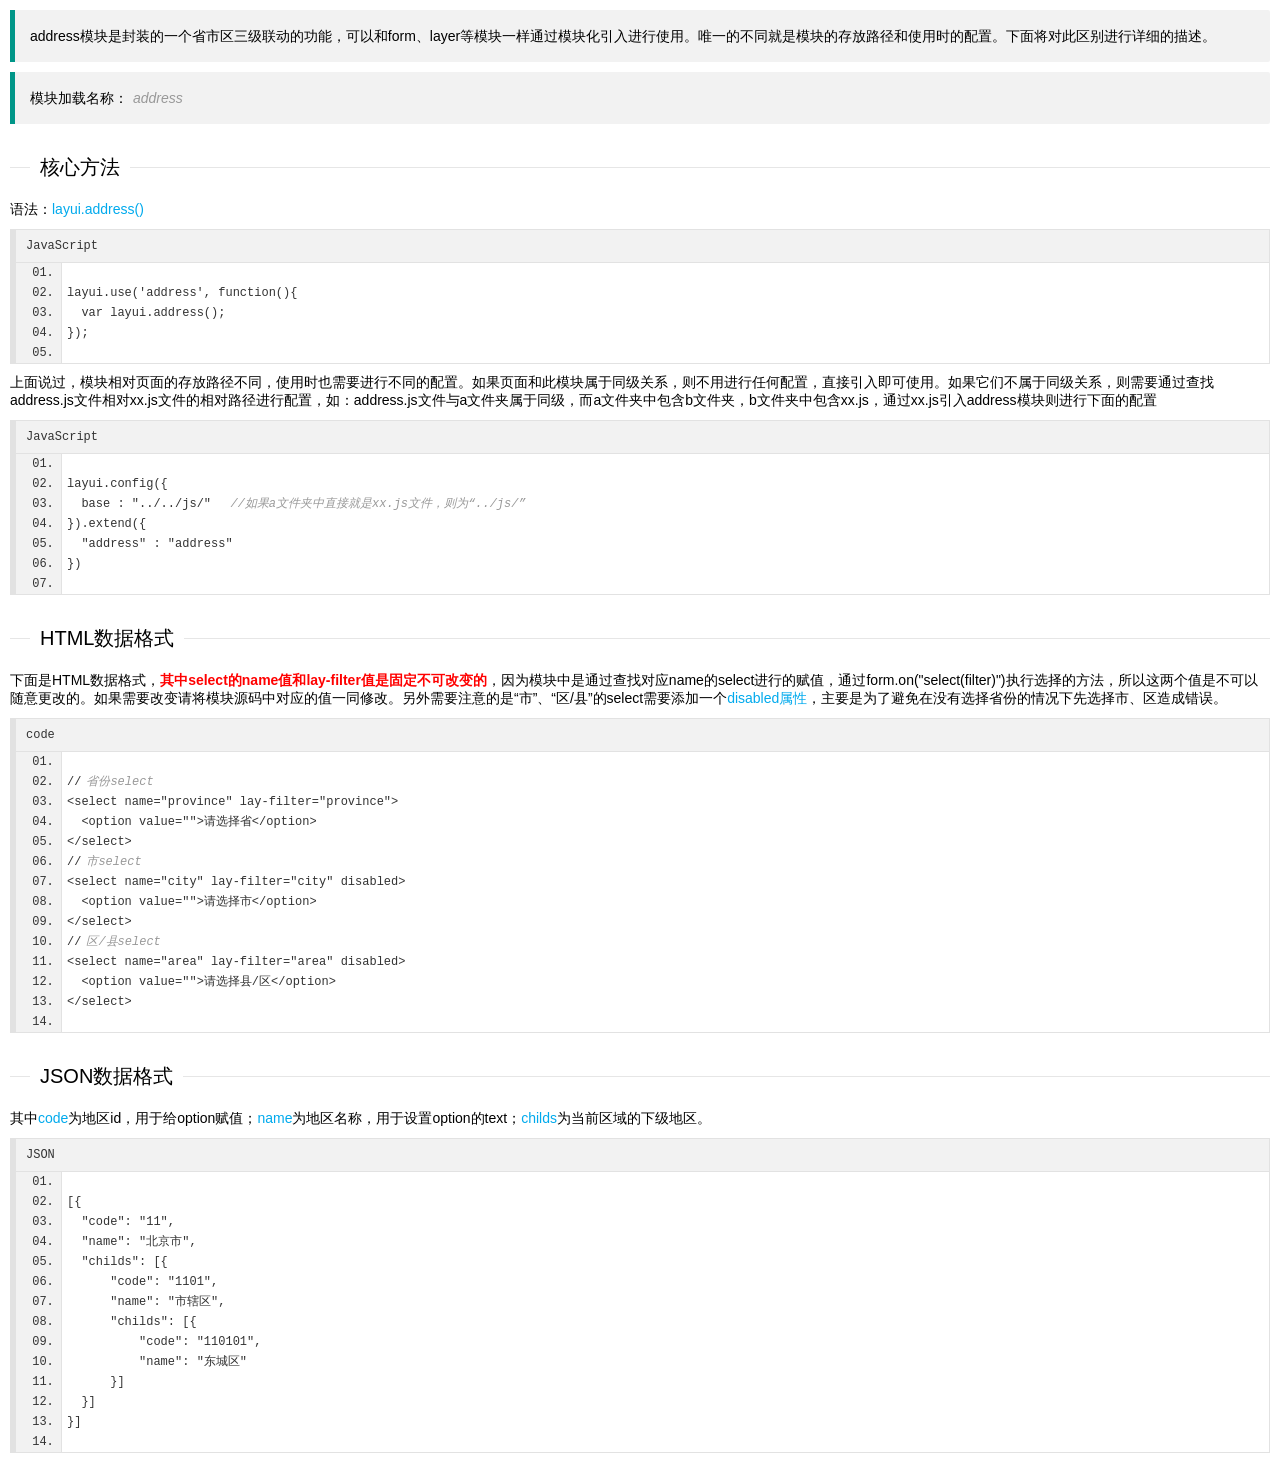
<file: src/main/resources/static/resources/page/doc/addressDoc.html>
<!DOCTYPE html>
<html>
<head>
	<meta charset="utf-8">
	<title>三级联动使用文档--layui后台管理模板 2.0</title>
	<meta name="renderer" content="webkit">
	<meta http-equiv="X-UA-Compatible" content="IE=edge,chrome=1">
	<meta name="viewport" content="width=device-width, initial-scale=1, maximum-scale=1">
	<meta name="apple-mobile-web-app-status-bar-style" content="black">
	<meta name="apple-mobile-web-app-capable" content="yes">
	<meta name="format-detection" content="telephone=no">
	<link rel="stylesheet" href="../../layui/css/layui.css" media="all" />
	<link rel="stylesheet" href="../../css/public.css" media="all" />
</head>
<body class="childrenBody">
	<blockquote class="layui-elem-quote">
		address模块是封装的一个省市区三级联动的功能，可以和form、layer等模块一样通过模块化引入进行使用。唯一的不同就是模块的存放路径和使用时的配置。下面将对此区别进行详细的描述。
	</blockquote>
	<blockquote class="layui-elem-quote">
		模块加载名称：<em class="layui-word-aux">address</em>
	</blockquote>
	<fieldset class="layui-elem-field layui-field-title magt30">
		<legend>核心方法</legend>
	</fieldset>
	<p>语法：<span class="layui-blue">layui.address()</span></p>
	<pre class="layui-code" lay-title="JavaScript">
		layui.use('address', function(){
		  var layui.address();
		});
	</pre>
	<p>上面说过，模块相对页面的存放路径不同，使用时也需要进行不同的配置。如果页面和此模块属于同级关系，则不用进行任何配置，直接引入即可使用。如果它们不属于同级关系，则需要通过查找address.js文件相对xx.js文件的相对路径进行配置，如：address.js文件与a文件夹属于同级，而a文件夹中包含b文件夹，b文件夹中包含xx.js，通过xx.js引入address模块则进行下面的配置</p>
	<pre class="layui-code" lay-title="JavaScript">
		layui.config({
		  base : "../../js/"  <em class="layui-word-aux">//如果a文件夹中直接就是xx.js文件，则为“../js/”</em>
		}).extend({
		  "address" : "address"
		})
	</pre>
	<fieldset class="layui-elem-field layui-field-title magt30">
		<legend>HTML数据格式</legend>
	</fieldset>
	<p>下面是HTML数据格式，<span class="layui-red">其中select的name值和lay-filter值是固定不可改变的</span>，因为模块中是通过查找对应name的select进行的赋值，通过form.on("select(filter)")执行选择的方法，所以这两个值是不可以随意更改的。如果需要改变请将模块源码中对应的值一同修改。另外需要注意的是“市”、“区/县”的select需要添加一个<span class="layui-blue">disabled属性</span>，主要是为了避免在没有选择省份的情况下先选择市、区造成错误。</p>
	<pre class="layui-code" lay-title="">
		//<em class="layui-word-aux">省份select</em>
		&lt;select name="province" lay-filter="province"&gt;
		  &lt;option value=""&gt;请选择省&lt;/option&gt;
		&lt;/select&gt;
		//<em class="layui-word-aux">市select</em>
		&lt;select name="city" lay-filter="city" disabled&gt;
		  &lt;option value=""&gt;请选择市&lt;/option&gt;
		&lt;/select&gt;
		//<em class="layui-word-aux">区/县select</em>
		&lt;select name="area" lay-filter="area" disabled&gt;
		  &lt;option value=""&gt;请选择县/区&lt;/option&gt;
		&lt;/select&gt;
	</pre>
	<fieldset class="layui-elem-field layui-field-title magt30">
		<legend>JSON数据格式</legend>
	</fieldset>
	<p>其中<span class="layui-blue">code</span>为地区id，用于给option赋值；<span class="layui-blue">name</span>为地区名称，用于设置option的text；<span class="layui-blue">childs</span>为当前区域的下级地区。</p>
	<pre class="layui-code" lay-title="JSON">
		[{
		  "code": "11",
		  "name": "北京市",
		  "childs": [{
		      "code": "1101",
		      "name": "市辖区",
		      "childs": [{
		          "code": "110101",
		          "name": "东城区"
		      }]
		  }]
		}]
	</pre>
	<script type="text/javascript" src="../../layui/layui.js"></script>
	<script type="text/javascript">
        layui.use(['code'],function(){
            layui.code({
                about:false
            });
        })
	</script>
</body>
</html>
</file>
<file: src/main/resources/static/resources/layui/css/layui.css>
/* 自添加样式*/
@import "https://at.alicdn.com/t/font_400842_q6tk84n9ywvu0udi.css";
.layui-icon{ font-size:16px !important;}
.mag0{ margin:0 !important; }
::selection { background: #ff5722; color: #fff; }
.layui-red{ color:#f00 !important; font-weight:bold;}
.layui-blue{ color:#01AAED !important;}

/** layui-v2.5.6 MIT License By https://www.layui.com */
 .layui-inline,img{display:inline-block;vertical-align:middle}h1,h2,h3,h4,h5,h6{font-weight:400}.layui-edge,.layui-header,.layui-inline,.layui-main{position:relative}.layui-body,.layui-edge,.layui-elip{overflow:hidden}.layui-btn,.layui-edge,.layui-inline,img{vertical-align:middle}.layui-btn,.layui-disabled,.layui-icon,.layui-unselect{-moz-user-select:none;-webkit-user-select:none;-ms-user-select:none}.layui-elip,.layui-form-checkbox span,.layui-form-pane .layui-form-label{text-overflow:ellipsis;white-space:nowrap}.layui-breadcrumb,.layui-tree-btnGroup{visibility:hidden}blockquote,body,button,dd,div,dl,dt,form,h1,h2,h3,h4,h5,h6,input,li,ol,p,pre,td,textarea,th,ul{margin:0;padding:0;-webkit-tap-highlight-color:rgba(0,0,0,0)}a:active,a:hover{outline:0}img{border:none}li{list-style:none}table{border-collapse:collapse;border-spacing:0}h4,h5,h6{font-size:100%}button,input,optgroup,option,select,textarea{font-family:inherit;font-size:inherit;font-style:inherit;font-weight:inherit;outline:0}pre{white-space:pre-wrap;white-space:-moz-pre-wrap;white-space:-pre-wrap;white-space:-o-pre-wrap;word-wrap:break-word}body{line-height:24px;font:14px Helvetica Neue,Helvetica,PingFang SC,Tahoma,Arial,sans-serif}hr{height:1px;margin:10px 0;border:0;clear:both}a{color:#333;text-decoration:none}a:hover{color:#777}a cite{font-style:normal;*cursor:pointer}.layui-border-box,.layui-border-box *{box-sizing:border-box}.layui-box,.layui-box *{box-sizing:content-box}.layui-clear{clear:both;*zoom:1}.layui-clear:after{content:'\20';clear:both;*zoom:1;display:block;height:0}.layui-inline{*display:inline;*zoom:1}.layui-edge{display:inline-block;width:0;height:0;border-width:6px;border-style:dashed;border-color:transparent}.layui-edge-top{top:-4px;border-bottom-color:#999;border-bottom-style:solid}.layui-edge-right{border-left-color:#999;border-left-style:solid}.layui-edge-bottom{top:2px;border-top-color:#999;border-top-style:solid}.layui-edge-left{border-right-color:#999;border-right-style:solid}.layui-disabled,.layui-disabled:hover{color:#d2d2d2!important;cursor:not-allowed!important}.layui-circle{border-radius:100%}.layui-show{display:block!important}.layui-hide{display:none!important}@font-face{font-family:layui-icon;src:url(../font/iconfont.eot?v=256);src:url(../font/iconfont.eot?v=256#iefix) format('embedded-opentype'),url(../font/iconfont.woff2?v=256) format('woff2'),url(../font/iconfont.woff?v=256) format('woff'),url(../font/iconfont.ttf?v=256) format('truetype'),url(../font/iconfont.svg?v=256#layui-icon) format('svg')}.layui-icon{font-family:layui-icon!important;font-size:16px;font-style:normal;-webkit-font-smoothing:antialiased;-moz-osx-font-smoothing:grayscale}.layui-icon-reply-fill:before{content:"\e611"}.layui-icon-set-fill:before{content:"\e614"}.layui-icon-menu-fill:before{content:"\e60f"}.layui-icon-search:before{content:"\e615"}.layui-icon-share:before{content:"\e641"}.layui-icon-set-sm:before{content:"\e620"}.layui-icon-engine:before{content:"\e628"}.layui-icon-close:before{content:"\1006"}.layui-icon-close-fill:before{content:"\1007"}.layui-icon-chart-screen:before{content:"\e629"}.layui-icon-star:before{content:"\e600"}.layui-icon-circle-dot:before{content:"\e617"}.layui-icon-chat:before{content:"\e606"}.layui-icon-release:before{content:"\e609"}.layui-icon-list:before{content:"\e60a"}.layui-icon-chart:before{content:"\e62c"}.layui-icon-ok-circle:before{content:"\1005"}.layui-icon-layim-theme:before{content:"\e61b"}.layui-icon-table:before{content:"\e62d"}.layui-icon-right:before{content:"\e602"}.layui-icon-left:before{content:"\e603"}.layui-icon-cart-simple:before{content:"\e698"}.layui-icon-face-cry:before{content:"\e69c"}.layui-icon-face-smile:before{content:"\e6af"}.layui-icon-survey:before{content:"\e6b2"}.layui-icon-tree:before{content:"\e62e"}.layui-icon-ie:before{content:"\e7bb"}.layui-icon-upload-circle:before{content:"\e62f"}.layui-icon-add-circle:before{content:"\e61f"}.layui-icon-download-circle:before{content:"\e601"}.layui-icon-templeate-1:before{content:"\e630"}.layui-icon-util:before{content:"\e631"}.layui-icon-face-surprised:before{content:"\e664"}.layui-icon-edit:before{content:"\e642"}.layui-icon-speaker:before{content:"\e645"}.layui-icon-down:before{content:"\e61a"}.layui-icon-file:before{content:"\e621"}.layui-icon-layouts:before{content:"\e632"}.layui-icon-rate-half:before{content:"\e6c9"}.layui-icon-add-circle-fine:before{content:"\e608"}.layui-icon-prev-circle:before{content:"\e633"}.layui-icon-read:before{content:"\e705"}.layui-icon-404:before{content:"\e61c"}.layui-icon-carousel:before{content:"\e634"}.layui-icon-help:before{content:"\e607"}.layui-icon-code-circle:before{content:"\e635"}.layui-icon-windows:before{content:"\e67f"}.layui-icon-water:before{content:"\e636"}.layui-icon-username:before{content:"\e66f"}.layui-icon-find-fill:before{content:"\e670"}.layui-icon-about:before{content:"\e60b"}.layui-icon-location:before{content:"\e715"}.layui-icon-up:before{content:"\e619"}.layui-icon-pause:before{content:"\e651"}.layui-icon-date:before{content:"\e637"}.layui-icon-layim-uploadfile:before{content:"\e61d"}.layui-icon-delete:before{content:"\e640"}.layui-icon-play:before{content:"\e652"}.layui-icon-top:before{content:"\e604"}.layui-icon-firefox:before{content:"\e686"}.layui-icon-friends:before{content:"\e612"}.layui-icon-refresh-3:before{content:"\e9aa"}.layui-icon-ok:before{content:"\e605"}.layui-icon-layer:before{content:"\e638"}.layui-icon-face-smile-fine:before{content:"\e60c"}.layui-icon-dollar:before{content:"\e659"}.layui-icon-group:before{content:"\e613"}.layui-icon-layim-download:before{content:"\e61e"}.layui-icon-picture-fine:before{content:"\e60d"}.layui-icon-link:before{content:"\e64c"}.layui-icon-diamond:before{content:"\e735"}.layui-icon-log:before{content:"\e60e"}.layui-icon-key:before{content:"\e683"}.layui-icon-rate-solid:before{content:"\e67a"}.layui-icon-fonts-del:before{content:"\e64f"}.layui-icon-unlink:before{content:"\e64d"}.layui-icon-fonts-clear:before{content:"\e639"}.layui-icon-triangle-r:before{content:"\e623"}.layui-icon-circle:before{content:"\e63f"}.layui-icon-radio:before{content:"\e643"}.layui-icon-align-center:before{content:"\e647"}.layui-icon-align-right:before{content:"\e648"}.layui-icon-align-left:before{content:"\e649"}.layui-icon-loading-1:before{content:"\e63e"}.layui-icon-return:before{content:"\e65c"}.layui-icon-fonts-strong:before{content:"\e62b"}.layui-icon-upload:before{content:"\e67c"}.layui-icon-dialogue:before{content:"\e63a"}.layui-icon-video:before{content:"\e6ed"}.layui-icon-headset:before{content:"\e6fc"}.layui-icon-cellphone-fine:before{content:"\e63b"}.layui-icon-add-1:before{content:"\e654"}.layui-icon-face-smile-b:before{content:"\e650"}.layui-icon-fonts-html:before{content:"\e64b"}.layui-icon-screen-full:before{content:"\e622"}.layui-icon-form:before{content:"\e63c"}.layui-icon-cart:before{content:"\e657"}.layui-icon-camera-fill:before{content:"\e65d"}.layui-icon-tabs:before{content:"\e62a"}.layui-icon-heart-fill:before{content:"\e68f"}.layui-icon-fonts-code:before{content:"\e64e"}.layui-icon-ios:before{content:"\e680"}.layui-icon-at:before{content:"\e687"}.layui-icon-fire:before{content:"\e756"}.layui-icon-set:before{content:"\e716"}.layui-icon-fonts-u:before{content:"\e646"}.layui-icon-triangle-d:before{content:"\e625"}.layui-icon-tips:before{content:"\e702"}.layui-icon-picture:before{content:"\e64a"}.layui-icon-more-vertical:before{content:"\e671"}.layui-icon-bluetooth:before{content:"\e689"}.layui-icon-flag:before{content:"\e66c"}.layui-icon-loading:before{content:"\e63d"}.layui-icon-fonts-i:before{content:"\e644"}.layui-icon-refresh-1:before{content:"\e666"}.layui-icon-rmb:before{content:"\e65e"}.layui-icon-addition:before{content:"\e624"}.layui-icon-home:before{content:"\e68e"}.layui-icon-time:before{content:"\e68d"}.layui-icon-user:before{content:"\e770"}.layui-icon-notice:before{content:"\e667"}.layui-icon-chrome:before{content:"\e68a"}.layui-icon-edge:before{content:"\e68b"}.layui-icon-login-weibo:before{content:"\e675"}.layui-icon-voice:before{content:"\e688"}.layui-icon-upload-drag:before{content:"\e681"}.layui-icon-login-qq:before{content:"\e676"}.layui-icon-snowflake:before{content:"\e6b1"}.layui-icon-heart:before{content:"\e68c"}.layui-icon-logout:before{content:"\e682"}.layui-icon-file-b:before{content:"\e655"}.layui-icon-template:before{content:"\e663"}.layui-icon-transfer:before{content:"\e691"}.layui-icon-auz:before{content:"\e672"}.layui-icon-console:before{content:"\e665"}.layui-icon-app:before{content:"\e653"}.layui-icon-prev:before{content:"\e65a"}.layui-icon-website:before{content:"\e7ae"}.layui-icon-next:before{content:"\e65b"}.layui-icon-component:before{content:"\e857"}.layui-icon-android:before{content:"\e684"}.layui-icon-more:before{content:"\e65f"}.layui-icon-login-wechat:before{content:"\e677"}.layui-icon-shrink-right:before{content:"\e668"}.layui-icon-spread-left:before{content:"\e66b"}.layui-icon-camera:before{content:"\e660"}.layui-icon-note:before{content:"\e66e"}.layui-icon-refresh:before{content:"\e669"}.layui-icon-female:before{content:"\e661"}.layui-icon-male:before{content:"\e662"}.layui-icon-screen-restore:before{content:"\e758"}.layui-icon-password:before{content:"\e673"}.layui-icon-senior:before{content:"\e674"}.layui-icon-theme:before{content:"\e66a"}.layui-icon-tread:before{content:"\e6c5"}.layui-icon-praise:before{content:"\e6c6"}.layui-icon-star-fill:before{content:"\e658"}.layui-icon-rate:before{content:"\e67b"}.layui-icon-template-1:before{content:"\e656"}.layui-icon-vercode:before{content:"\e679"}.layui-icon-service:before{content:"\e626"}.layui-icon-cellphone:before{content:"\e678"}.layui-icon-print:before{content:"\e66d"}.layui-icon-cols:before{content:"\e610"}.layui-icon-wifi:before{content:"\e7e0"}.layui-icon-export:before{content:"\e67d"}.layui-icon-rss:before{content:"\e808"}.layui-icon-slider:before{content:"\e714"}.layui-icon-email:before{content:"\e618"}.layui-icon-subtraction:before{content:"\e67e"}.layui-icon-mike:before{content:"\e6dc"}.layui-icon-light:before{content:"\e748"}.layui-icon-gift:before{content:"\e627"}.layui-icon-mute:before{content:"\e685"}.layui-icon-reduce-circle:before{content:"\e616"}.layui-icon-music:before{content:"\e690"}.layui-main{width:1140px;margin:0 auto}.layui-header{z-index:1000;height:60px}.layui-header a:hover{transition:all .5s;-webkit-transition:all .5s}.layui-side{position:fixed;left:0;top:0;bottom:0;z-index:999;width:200px;overflow-x:hidden}.layui-side-scroll{position:relative;width:220px;height:100%;overflow-x:hidden}.layui-body{position:absolute;left:200px;right:0;top:0;bottom:0;z-index:998;width:auto;overflow-y:auto;box-sizing:border-box}.layui-layout-body{overflow:hidden}.layui-layout-admin .layui-header{background-color:#23262E}.layui-layout-admin .layui-side{top:60px;width:200px;overflow-x:hidden}.layui-layout-admin .layui-body{position:fixed;top:60px;bottom:44px}.layui-layout-admin .layui-main{width:auto;margin:0 15px}.layui-layout-admin .layui-footer{position:fixed;left:200px;right:0;bottom:0;height:44px;line-height:44px;padding:0 15px;background-color:#eee}.layui-layout-admin .layui-logo{position:absolute;left:0;top:0;width:200px;height:100%;line-height:60px;text-align:center;color:#009688;font-size:16px}.layui-layout-admin .layui-header .layui-nav{background:0 0}.layui-layout-left{position:absolute!important;left:200px;top:0}.layui-layout-right{position:absolute!important;right:0;top:0}.layui-container{position:relative;margin:0 auto;padding:0 15px;box-sizing:border-box}.layui-fluid{position:relative;margin:0 auto;padding:0 15px}.layui-row:after,.layui-row:before{content:'';display:block;clear:both}.layui-col-lg1,.layui-col-lg10,.layui-col-lg11,.layui-col-lg12,.layui-col-lg2,.layui-col-lg3,.layui-col-lg4,.layui-col-lg5,.layui-col-lg6,.layui-col-lg7,.layui-col-lg8,.layui-col-lg9,.layui-col-md1,.layui-col-md10,.layui-col-md11,.layui-col-md12,.layui-col-md2,.layui-col-md3,.layui-col-md4,.layui-col-md5,.layui-col-md6,.layui-col-md7,.layui-col-md8,.layui-col-md9,.layui-col-sm1,.layui-col-sm10,.layui-col-sm11,.layui-col-sm12,.layui-col-sm2,.layui-col-sm3,.layui-col-sm4,.layui-col-sm5,.layui-col-sm6,.layui-col-sm7,.layui-col-sm8,.layui-col-sm9,.layui-col-xs1,.layui-col-xs10,.layui-col-xs11,.layui-col-xs12,.layui-col-xs2,.layui-col-xs3,.layui-col-xs4,.layui-col-xs5,.layui-col-xs6,.layui-col-xs7,.layui-col-xs8,.layui-col-xs9{position:relative;display:block;box-sizing:border-box}.layui-col-xs1,.layui-col-xs10,.layui-col-xs11,.layui-col-xs12,.layui-col-xs2,.layui-col-xs3,.layui-col-xs4,.layui-col-xs5,.layui-col-xs6,.layui-col-xs7,.layui-col-xs8,.layui-col-xs9{float:left}.layui-col-xs1{width:8.33333333%}.layui-col-xs2{width:16.66666667%}.layui-col-xs3{width:25%}.layui-col-xs4{width:33.33333333%}.layui-col-xs5{width:41.66666667%}.layui-col-xs6{width:50%}.layui-col-xs7{width:58.33333333%}.layui-col-xs8{width:66.66666667%}.layui-col-xs9{width:75%}.layui-col-xs10{width:83.33333333%}.layui-col-xs11{width:91.66666667%}.layui-col-xs12{width:100%}.layui-col-xs-offset1{margin-left:8.33333333%}.layui-col-xs-offset2{margin-left:16.66666667%}.layui-col-xs-offset3{margin-left:25%}.layui-col-xs-offset4{margin-left:33.33333333%}.layui-col-xs-offset5{margin-left:41.66666667%}.layui-col-xs-offset6{margin-left:50%}.layui-col-xs-offset7{margin-left:58.33333333%}.layui-col-xs-offset8{margin-left:66.66666667%}.layui-col-xs-offset9{margin-left:75%}.layui-col-xs-offset10{margin-left:83.33333333%}.layui-col-xs-offset11{margin-left:91.66666667%}.layui-col-xs-offset12{margin-left:100%}@media screen and (max-width:768px){.layui-hide-xs{display:none!important}.layui-show-xs-block{display:block!important}.layui-show-xs-inline{display:inline!important}.layui-show-xs-inline-block{display:inline-block!important}}@media screen and (min-width:768px){.layui-container{width:750px}.layui-hide-sm{display:none!important}.layui-show-sm-block{display:block!important}.layui-show-sm-inline{display:inline!important}.layui-show-sm-inline-block{display:inline-block!important}.layui-col-sm1,.layui-col-sm10,.layui-col-sm11,.layui-col-sm12,.layui-col-sm2,.layui-col-sm3,.layui-col-sm4,.layui-col-sm5,.layui-col-sm6,.layui-col-sm7,.layui-col-sm8,.layui-col-sm9{float:left}.layui-col-sm1{width:8.33333333%}.layui-col-sm2{width:16.66666667%}.layui-col-sm3{width:25%}.layui-col-sm4{width:33.33333333%}.layui-col-sm5{width:41.66666667%}.layui-col-sm6{width:50%}.layui-col-sm7{width:58.33333333%}.layui-col-sm8{width:66.66666667%}.layui-col-sm9{width:75%}.layui-col-sm10{width:83.33333333%}.layui-col-sm11{width:91.66666667%}.layui-col-sm12{width:100%}.layui-col-sm-offset1{margin-left:8.33333333%}.layui-col-sm-offset2{margin-left:16.66666667%}.layui-col-sm-offset3{margin-left:25%}.layui-col-sm-offset4{margin-left:33.33333333%}.layui-col-sm-offset5{margin-left:41.66666667%}.layui-col-sm-offset6{margin-left:50%}.layui-col-sm-offset7{margin-left:58.33333333%}.layui-col-sm-offset8{margin-left:66.66666667%}.layui-col-sm-offset9{margin-left:75%}.layui-col-sm-offset10{margin-left:83.33333333%}.layui-col-sm-offset11{margin-left:91.66666667%}.layui-col-sm-offset12{margin-left:100%}}@media screen and (min-width:992px){.layui-container{width:970px}.layui-hide-md{display:none!important}.layui-show-md-block{display:block!important}.layui-show-md-inline{display:inline!important}.layui-show-md-inline-block{display:inline-block!important}.layui-col-md1,.layui-col-md10,.layui-col-md11,.layui-col-md12,.layui-col-md2,.layui-col-md3,.layui-col-md4,.layui-col-md5,.layui-col-md6,.layui-col-md7,.layui-col-md8,.layui-col-md9{float:left}.layui-col-md1{width:8.33333333%}.layui-col-md2{width:16.66666667%}.layui-col-md3{width:25%}.layui-col-md4{width:33.33333333%}.layui-col-md5{width:41.66666667%}.layui-col-md6{width:50%}.layui-col-md7{width:58.33333333%}.layui-col-md8{width:66.66666667%}.layui-col-md9{width:75%}.layui-col-md10{width:83.33333333%}.layui-col-md11{width:91.66666667%}.layui-col-md12{width:100%}.layui-col-md-offset1{margin-left:8.33333333%}.layui-col-md-offset2{margin-left:16.66666667%}.layui-col-md-offset3{margin-left:25%}.layui-col-md-offset4{margin-left:33.33333333%}.layui-col-md-offset5{margin-left:41.66666667%}.layui-col-md-offset6{margin-left:50%}.layui-col-md-offset7{margin-left:58.33333333%}.layui-col-md-offset8{margin-left:66.66666667%}.layui-col-md-offset9{margin-left:75%}.layui-col-md-offset10{margin-left:83.33333333%}.layui-col-md-offset11{margin-left:91.66666667%}.layui-col-md-offset12{margin-left:100%}}@media screen and (min-width:1200px){.layui-container{width:1170px}.layui-hide-lg{display:none!important}.layui-show-lg-block{display:block!important}.layui-show-lg-inline{display:inline!important}.layui-show-lg-inline-block{display:inline-block!important}.layui-col-lg1,.layui-col-lg10,.layui-col-lg11,.layui-col-lg12,.layui-col-lg2,.layui-col-lg3,.layui-col-lg4,.layui-col-lg5,.layui-col-lg6,.layui-col-lg7,.layui-col-lg8,.layui-col-lg9{float:left}.layui-col-lg1{width:8.33333333%}.layui-col-lg2{width:16.66666667%}.layui-col-lg3{width:25%}.layui-col-lg4{width:33.33333333%}.layui-col-lg5{width:41.66666667%}.layui-col-lg6{width:50%}.layui-col-lg7{width:58.33333333%}.layui-col-lg8{width:66.66666667%}.layui-col-lg9{width:75%}.layui-col-lg10{width:83.33333333%}.layui-col-lg11{width:91.66666667%}.layui-col-lg12{width:100%}.layui-col-lg-offset1{margin-left:8.33333333%}.layui-col-lg-offset2{margin-left:16.66666667%}.layui-col-lg-offset3{margin-left:25%}.layui-col-lg-offset4{margin-left:33.33333333%}.layui-col-lg-offset5{margin-left:41.66666667%}.layui-col-lg-offset6{margin-left:50%}.layui-col-lg-offset7{margin-left:58.33333333%}.layui-col-lg-offset8{margin-left:66.66666667%}.layui-col-lg-offset9{margin-left:75%}.layui-col-lg-offset10{margin-left:83.33333333%}.layui-col-lg-offset11{margin-left:91.66666667%}.layui-col-lg-offset12{margin-left:100%}}.layui-col-space1{margin:-.5px}.layui-col-space1>*{padding:.5px}.layui-col-space2{margin:-1px}.layui-col-space2>*{padding:1px}.layui-col-space4{margin:-2px}.layui-col-space4>*{padding:2px}.layui-col-space5{margin:-2.5px}.layui-col-space5>*{padding:2.5px}.layui-col-space6{margin:-3px}.layui-col-space6>*{padding:3px}.layui-col-space8{margin:-4px}.layui-col-space8>*{padding:4px}.layui-col-space10{margin:-5px}.layui-col-space10>*{padding:5px}.layui-col-space12{margin:-6px}.layui-col-space12>*{padding:6px}.layui-col-space14{margin:-7px}.layui-col-space14>*{padding:7px}.layui-col-space15{margin:-7.5px}.layui-col-space15>*{padding:7.5px}.layui-col-space16{margin:-8px}.layui-col-space16>*{padding:8px}.layui-col-space18{margin:-9px}.layui-col-space18>*{padding:9px}.layui-col-space20{margin:-10px}.layui-col-space20>*{padding:10px}.layui-col-space22{margin:-11px}.layui-col-space22>*{padding:11px}.layui-col-space24{margin:-12px}.layui-col-space24>*{padding:12px}.layui-col-space25{margin:-12.5px}.layui-col-space25>*{padding:12.5px}.layui-col-space26{margin:-13px}.layui-col-space26>*{padding:13px}.layui-col-space28{margin:-14px}.layui-col-space28>*{padding:14px}.layui-col-space30{margin:-15px}.layui-col-space30>*{padding:15px}.layui-btn,.layui-input,.layui-select,.layui-textarea,.layui-upload-button{outline:0;-webkit-appearance:none;transition:all .3s;-webkit-transition:all .3s;box-sizing:border-box}.layui-elem-quote{margin-bottom:10px;padding:15px;line-height:22px;border-left:5px solid #009688;border-radius:0 2px 2px 0;background-color:#f2f2f2}.layui-quote-nm{border-style:solid;border-width:1px 1px 1px 5px;background:0 0}.layui-elem-field{margin-bottom:10px;padding:0;border-width:1px;border-style:solid}.layui-elem-field legend{margin-left:20px;padding:0 10px;font-size:20px;font-weight:300}.layui-field-title{margin:10px 0 20px;border-width:1px 0 0}.layui-field-box{padding:10px 15px}.layui-field-title .layui-field-box{padding:10px 0}.layui-progress{position:relative;height:6px;border-radius:20px;background-color:#e2e2e2}.layui-progress-bar{position:absolute;left:0;top:0;width:0;max-width:100%;height:6px;border-radius:20px;text-align:right;background-color:#5FB878;transition:all .3s;-webkit-transition:all .3s}.layui-progress-big,.layui-progress-big .layui-progress-bar{height:18px;line-height:18px}.layui-progress-text{position:relative;top:-20px;line-height:18px;font-size:12px;color:#666}.layui-progress-big .layui-progress-text{position:static;padding:0 10px;color:#fff}.layui-collapse{border-width:1px;border-style:solid;border-radius:2px}.layui-colla-content,.layui-colla-item{border-top-width:1px;border-top-style:solid}.layui-colla-item:first-child{border-top:none}.layui-colla-title{position:relative;height:42px;line-height:42px;padding:0 15px 0 35px;color:#333;background-color:#f2f2f2;cursor:pointer;font-size:14px;overflow:hidden}.layui-colla-content{display:none;padding:10px 15px;line-height:22px;color:#666}.layui-colla-icon{position:absolute;left:15px;top:0;font-size:14px}.layui-card{margin-bottom:15px;border-radius:2px;background-color:#fff;box-shadow:0 1px 2px 0 rgba(0,0,0,.05)}.layui-card:last-child{margin-bottom:0}.layui-card-header{position:relative;height:42px;line-height:42px;padding:0 15px;border-bottom:1px solid #f6f6f6;color:#333;border-radius:2px 2px 0 0;font-size:14px}.layui-bg-black,.layui-bg-blue,.layui-bg-cyan,.layui-bg-green,.layui-bg-orange,.layui-bg-red{color:#fff!important}.layui-card-body{position:relative;padding:10px 15px;line-height:24px}.layui-card-body[pad15]{padding:15px}.layui-card-body[pad20]{padding:20px}.layui-card-body .layui-table{margin:5px 0}.layui-card .layui-tab{margin:0}.layui-panel-window{position:relative;padding:15px;border-radius:0;border-top:5px solid #E6E6E6;background-color:#fff}.layui-auxiliar-moving{position:fixed;left:0;right:0;top:0;bottom:0;width:100%;height:100%;background:0 0;z-index:9999999999}.layui-form-label,.layui-form-mid,.layui-form-select,.layui-input-block,.layui-input-inline,.layui-textarea{position:relative}.layui-bg-red{background-color:#FF5722!important}.layui-bg-orange{background-color:#FFB800!important}.layui-bg-green{background-color:#009688!important}.layui-bg-cyan{background-color:#2F4056!important}.layui-bg-blue{background-color:#1E9FFF!important}.layui-bg-black{background-color:#393D49!important}.layui-bg-gray{background-color:#eee!important;color:#666!important}.layui-badge-rim,.layui-colla-content,.layui-colla-item,.layui-collapse,.layui-elem-field,.layui-form-pane .layui-form-item[pane],.layui-form-pane .layui-form-label,.layui-input,.layui-layedit,.layui-layedit-tool,.layui-quote-nm,.layui-select,.layui-tab-bar,.layui-tab-card,.layui-tab-title,.layui-tab-title .layui-this:after,.layui-textarea{border-color:#e6e6e6}.layui-timeline-item:before,hr{background-color:#e6e6e6}.layui-text{line-height:22px;font-size:14px;color:#666}.layui-text h1,.layui-text h2,.layui-text h3{font-weight:500;color:#333}.layui-text h1{font-size:30px}.layui-text h2{font-size:24px}.layui-text h3{font-size:18px}.layui-text a:not(.layui-btn){color:#01AAED}.layui-text a:not(.layui-btn):hover{text-decoration:underline}.layui-text ul{padding:5px 0 5px 15px}.layui-text ul li{margin-top:5px;list-style-type:disc}.layui-text em,.layui-word-aux{color:#999!important;padding:0 5px!important}.layui-btn{display:inline-block;height:38px;line-height:38px;padding:0 18px;background-color:#009688;color:#fff;white-space:nowrap;text-align:center;font-size:14px;border:none;border-radius:2px;cursor:pointer}.layui-btn:hover{opacity:.8;filter:alpha(opacity=80);color:#fff}.layui-btn:active{opacity:1;filter:alpha(opacity=100)}.layui-btn+.layui-btn{margin-left:10px}.layui-btn-container{font-size:0}.layui-btn-container .layui-btn{margin-right:10px;margin-bottom:10px}.layui-btn-container .layui-btn+.layui-btn{margin-left:0}.layui-table .layui-btn-container .layui-btn{margin-bottom:9px}.layui-btn-radius{border-radius:100px}.layui-btn .layui-icon{margin-right:3px;font-size:18px;vertical-align:bottom;vertical-align:middle\9}.layui-btn-primary{border:1px solid #C9C9C9;background-color:#fff;color:#555}.layui-btn-primary:hover{border-color:#009688;color:#333}.layui-btn-normal{background-color:#1E9FFF}.layui-btn-warm{background-color:#FFB800}.layui-btn-danger{background-color:#FF5722}.layui-btn-checked{background-color:#5FB878}.layui-btn-disabled,.layui-btn-disabled:active,.layui-btn-disabled:hover{border:1px solid #e6e6e6;background-color:#FBFBFB;color:#C9C9C9;cursor:not-allowed;opacity:1}.layui-btn-lg{height:44px;line-height:44px;padding:0 25px;font-size:16px}.layui-btn-sm{height:30px;line-height:30px;padding:0 10px;font-size:12px}.layui-btn-sm i{font-size:16px!important}.layui-btn-xs{height:22px;line-height:22px;padding:0 5px;font-size:12px}.layui-btn-xs i{font-size:14px!important}.layui-btn-group{display:inline-block;vertical-align:middle;font-size:0}.layui-btn-group .layui-btn{margin-left:0!important;margin-right:0!important;border-left:1px solid rgba(255,255,255,.5);border-radius:0}.layui-btn-group .layui-btn-primary{border-left:none}.layui-btn-group .layui-btn-primary:hover{border-color:#C9C9C9;color:#009688}.layui-btn-group .layui-btn:first-child{border-left:none;border-radius:2px 0 0 2px}.layui-btn-group .layui-btn-primary:first-child{border-left:1px solid #c9c9c9}.layui-btn-group .layui-btn:last-child{border-radius:0 2px 2px 0}.layui-btn-group .layui-btn+.layui-btn{margin-left:0}.layui-btn-group+.layui-btn-group{margin-left:10px}.layui-btn-fluid{width:100%}.layui-input,.layui-select,.layui-textarea{height:38px;line-height:1.3;line-height:38px\9;border-width:1px;border-style:solid;background-color:#fff;border-radius:2px}.layui-input::-webkit-input-placeholder,.layui-select::-webkit-input-placeholder,.layui-textarea::-webkit-input-placeholder{line-height:1.3}.layui-input,.layui-textarea{display:block;width:100%;padding-left:10px}.layui-input:hover,.layui-textarea:hover{border-color:#D2D2D2!important}.layui-input:focus,.layui-textarea:focus{border-color:#C9C9C9!important}.layui-textarea{min-height:100px;height:auto;line-height:20px;padding:6px 10px;resize:vertical}.layui-select{padding:0 10px}.layui-form input[type=checkbox],.layui-form input[type=radio],.layui-form select{display:none}.layui-form [lay-ignore]{display:initial}.layui-form-item{margin-bottom:15px;clear:both;*zoom:1}.layui-form-item:after{content:'\20';clear:both;*zoom:1;display:block;height:0}.layui-form-label{float:left;display:block;padding:9px 15px;width:80px;font-weight:400;line-height:20px;text-align:right}.layui-form-label-col{display:block;float:none;padding:9px 0;line-height:20px;text-align:left}.layui-form-item .layui-inline{margin-bottom:5px;margin-right:10px}.layui-input-block{margin-left:110px;min-height:36px}.layui-input-inline{display:inline-block;vertical-align:middle}.layui-form-item .layui-input-inline{float:left;width:190px;margin-right:10px}.layui-form-text .layui-input-inline{width:auto}.layui-form-mid{float:left;display:block;padding:9px 0!important;line-height:20px;margin-right:10px}.layui-form-danger+.layui-form-select .layui-input,.layui-form-danger:focus{border-color:#FF5722!important}.layui-form-select .layui-input{padding-right:30px;cursor:pointer}.layui-form-select .layui-edge{position:absolute;right:10px;top:50%;margin-top:-3px;cursor:pointer;border-width:6px;border-top-color:#c2c2c2;border-top-style:solid;transition:all .3s;-webkit-transition:all .3s}.layui-form-select dl{display:none;position:absolute;left:0;top:42px;padding:5px 0;z-index:899;min-width:100%;border:1px solid #d2d2d2;max-height:300px;overflow-y:auto;background-color:#fff;border-radius:2px;box-shadow:0 2px 4px rgba(0,0,0,.12);box-sizing:border-box}.layui-form-select dl dd,.layui-form-select dl dt{padding:0 10px;line-height:36px;white-space:nowrap;overflow:hidden;text-overflow:ellipsis}.layui-form-select dl dt{font-size:12px;color:#999}.layui-form-select dl dd{cursor:pointer}.layui-form-select dl dd:hover{background-color:#f2f2f2;-webkit-transition:.5s all;transition:.5s all}.layui-form-select .layui-select-group dd{padding-left:20px}.layui-form-select dl dd.layui-select-tips{padding-left:10px!important;color:#999}.layui-form-select dl dd.layui-this{background-color:#5FB878;color:#fff}.layui-form-checkbox,.layui-form-select dl dd.layui-disabled{background-color:#fff}.layui-form-selected dl{display:block}.layui-form-checkbox,.layui-form-checkbox *,.layui-form-switch{display:inline-block;vertical-align:middle}.layui-form-selected .layui-edge{margin-top:-9px;-webkit-transform:rotate(180deg);transform:rotate(180deg);margin-top:-3px\9}:root .layui-form-selected .layui-edge{margin-top:-9px\0/IE9}.layui-form-selectup dl{top:auto;bottom:42px}.layui-select-none{margin:5px 0;text-align:center;color:#999}.layui-select-disabled .layui-disabled{border-color:#eee!important}.layui-select-disabled .layui-edge{border-top-color:#d2d2d2}.layui-form-checkbox{position:relative;height:30px;line-height:30px;margin-right:10px;padding-right:30px;cursor:pointer;font-size:0;-webkit-transition:.1s linear;transition:.1s linear;box-sizing:border-box}.layui-form-checkbox span{padding:0 10px;height:100%;font-size:14px;border-radius:2px 0 0 2px;background-color:#d2d2d2;color:#fff;overflow:hidden}.layui-form-checkbox:hover span{background-color:#c2c2c2}.layui-form-checkbox i{position:absolute;right:0;top:0;width:30px;height:28px;border:1px solid #d2d2d2;border-left:none;border-radius:0 2px 2px 0;color:#fff;font-size:20px;text-align:center}.layui-form-checkbox:hover i{border-color:#c2c2c2;color:#c2c2c2}.layui-form-checked,.layui-form-checked:hover{border-color:#5FB878}.layui-form-checked span,.layui-form-checked:hover span{background-color:#5FB878}.layui-form-checked i,.layui-form-checked:hover i{color:#5FB878}.layui-form-item .layui-form-checkbox{margin-top:4px}.layui-form-checkbox[lay-skin=primary]{height:auto!important;line-height:normal!important;min-width:18px;min-height:18px;border:none!important;margin-right:0;padding-left:28px;padding-right:0;background:0 0}.layui-form-checkbox[lay-skin=primary] span{padding-left:0;padding-right:15px;line-height:18px;background:0 0;color:#666}.layui-form-checkbox[lay-skin=primary] i{right:auto;left:0;width:16px;height:16px;line-height:16px;border:1px solid #d2d2d2;font-size:12px;border-radius:2px;background-color:#fff;-webkit-transition:.1s linear;transition:.1s linear}.layui-form-checkbox[lay-skin=primary]:hover i{border-color:#5FB878;color:#fff}.layui-form-checked[lay-skin=primary] i{border-color:#5FB878!important;background-color:#5FB878;color:#fff}.layui-checkbox-disbaled[lay-skin=primary] span{background:0 0!important;color:#c2c2c2}.layui-checkbox-disbaled[lay-skin=primary]:hover i{border-color:#d2d2d2}.layui-form-item .layui-form-checkbox[lay-skin=primary]{margin-top:10px}.layui-form-switch{position:relative;height:22px;line-height:22px;min-width:35px;padding:0 5px;margin-top:8px;border:1px solid #d2d2d2;border-radius:20px;cursor:pointer;background-color:#fff;-webkit-transition:.1s linear;transition:.1s linear}.layui-form-switch i{position:absolute;left:5px;top:3px;width:16px;height:16px;border-radius:20px;background-color:#d2d2d2;-webkit-transition:.1s linear;transition:.1s linear}.layui-form-switch em{position:relative;top:0;width:25px;margin-left:21px;padding:0!important;text-align:center!important;color:#999!important;font-style:normal!important;font-size:12px}.layui-form-onswitch{border-color:#5FB878;background-color:#5FB878}.layui-checkbox-disbaled,.layui-checkbox-disbaled i{border-color:#e2e2e2!important}.layui-form-onswitch i{left:100%;margin-left:-21px;background-color:#fff}.layui-form-onswitch em{margin-left:5px;margin-right:21px;color:#fff!important}.layui-checkbox-disbaled span{background-color:#e2e2e2!important}.layui-checkbox-disbaled:hover i{color:#fff!important}[lay-radio]{display:none}.layui-form-radio,.layui-form-radio *{display:inline-block;vertical-align:middle}.layui-form-radio{line-height:28px;margin:6px 10px 0 0;padding-right:10px;cursor:pointer;font-size:0}.layui-form-radio *{font-size:14px}.layui-form-radio>i{margin-right:8px;font-size:22px;color:#c2c2c2}.layui-form-radio>i:hover,.layui-form-radioed>i{color:#5FB878}.layui-radio-disbaled>i{color:#e2e2e2!important}.layui-form-pane .layui-form-label{width:110px;padding:8px 15px;height:38px;line-height:20px;border-width:1px;border-style:solid;border-radius:2px 0 0 2px;text-align:center;background-color:#FBFBFB;overflow:hidden;box-sizing:border-box}.layui-form-pane .layui-input-inline{margin-left:-1px}.layui-form-pane .layui-input-block{margin-left:110px;left:-1px}.layui-form-pane .layui-input{border-radius:0 2px 2px 0}.layui-form-pane .layui-form-text .layui-form-label{float:none;width:100%;border-radius:2px;box-sizing:border-box;text-align:left}.layui-form-pane .layui-form-text .layui-input-inline{display:block;margin:0;top:-1px;clear:both}.layui-form-pane .layui-form-text .layui-input-block{margin:0;left:0;top:-1px}.layui-form-pane .layui-form-text .layui-textarea{min-height:100px;border-radius:0 0 2px 2px}.layui-form-pane .layui-form-checkbox{margin:4px 0 4px 10px}.layui-form-pane .layui-form-radio,.layui-form-pane .layui-form-switch{margin-top:6px;margin-left:10px}.layui-form-pane .layui-form-item[pane]{position:relative;border-width:1px;border-style:solid}.layui-form-pane .layui-form-item[pane] .layui-form-label{position:absolute;left:0;top:0;height:100%;border-width:0 1px 0 0}.layui-form-pane .layui-form-item[pane] .layui-input-inline{margin-left:110px}@media screen and (max-width:450px){.layui-form-item .layui-form-label{text-overflow:ellipsis;overflow:hidden;white-space:nowrap}.layui-form-item .layui-inline{display:block;margin-right:0;margin-bottom:20px;clear:both}.layui-form-item .layui-inline:after{content:'\20';clear:both;display:block;height:0}.layui-form-item .layui-input-inline{display:block;float:none;left:-3px;width:auto;margin:0 0 10px 112px}.layui-form-item .layui-input-inline+.layui-form-mid{margin-left:110px;top:-5px;padding:0}.layui-form-item .layui-form-checkbox{margin-right:5px;margin-bottom:5px}}.layui-layedit{border-width:1px;border-style:solid;border-radius:2px}.layui-layedit-tool{padding:3px 5px;border-bottom-width:1px;border-bottom-style:solid;font-size:0}.layedit-tool-fixed{position:fixed;top:0;border-top:1px solid #e2e2e2}.layui-layedit-tool .layedit-tool-mid,.layui-layedit-tool .layui-icon{display:inline-block;vertical-align:middle;text-align:center;font-size:14px}.layui-layedit-tool .layui-icon{position:relative;width:32px;height:30px;line-height:30px;margin:3px 5px;color:#777;cursor:pointer;border-radius:2px}.layui-layedit-tool .layui-icon:hover{color:#393D49}.layui-layedit-tool .layui-icon:active{color:#000}.layui-layedit-tool .layedit-tool-active{background-color:#e2e2e2;color:#000}.layui-layedit-tool .layui-disabled,.layui-layedit-tool .layui-disabled:hover{color:#d2d2d2;cursor:not-allowed}.layui-layedit-tool .layedit-tool-mid{width:1px;height:18px;margin:0 10px;background-color:#d2d2d2}.layedit-tool-html{width:50px!important;font-size:30px!important}.layedit-tool-b,.layedit-tool-code,.layedit-tool-help{font-size:16px!important}.layedit-tool-d,.layedit-tool-face,.layedit-tool-image,.layedit-tool-unlink{font-size:18px!important}.layedit-tool-image input{position:absolute;font-size:0;left:0;top:0;width:100%;height:100%;opacity:.01;filter:Alpha(opacity=1);cursor:pointer}.layui-layedit-iframe iframe{display:block;width:100%}#LAY_layedit_code{overflow:hidden}.layui-laypage{display:inline-block;*display:inline;*zoom:1;vertical-align:middle;margin:10px 0;font-size:0}.layui-laypage>a:first-child,.layui-laypage>a:first-child em{border-radius:2px 0 0 2px}.layui-laypage>a:last-child,.layui-laypage>a:last-child em{border-radius:0 2px 2px 0}.layui-laypage>:first-child{margin-left:0!important}.layui-laypage>:last-child{margin-right:0!important}.layui-laypage a,.layui-laypage button,.layui-laypage input,.layui-laypage select,.layui-laypage span{border:1px solid #e2e2e2}.layui-laypage a,.layui-laypage span{display:inline-block;*display:inline;*zoom:1;vertical-align:middle;padding:0 15px;height:28px;line-height:28px;margin:0 -1px 5px 0;background-color:#fff;color:#333;font-size:12px}.layui-flow-more a *,.layui-laypage input,.layui-table-view select[lay-ignore]{display:inline-block}.layui-laypage a:hover{color:#009688}.layui-laypage em{font-style:normal}.layui-laypage .layui-laypage-spr{color:#999;font-weight:700}.layui-laypage a{text-decoration:none}.layui-laypage .layui-laypage-curr{position:relative}.layui-laypage .layui-laypage-curr em{position:relative;color:#fff}.layui-laypage .layui-laypage-curr .layui-laypage-em{position:absolute;left:-1px;top:-1px;padding:1px;width:100%;height:100%;background-color:#009688}.layui-laypage-em{border-radius:2px}.layui-laypage-next em,.layui-laypage-prev em{font-family:Sim sun;font-size:16px}.layui-laypage .layui-laypage-count,.layui-laypage .layui-laypage-limits,.layui-laypage .layui-laypage-refresh,.layui-laypage .layui-laypage-skip{margin-left:10px;margin-right:10px;padding:0;border:none}.layui-laypage .layui-laypage-limits,.layui-laypage .layui-laypage-refresh{vertical-align:top}.layui-laypage .layui-laypage-refresh i{font-size:18px;cursor:pointer}.layui-laypage select{height:22px;padding:3px;border-radius:2px;cursor:pointer}.layui-laypage .layui-laypage-skip{height:30px;line-height:30px;color:#999}.layui-laypage button,.layui-laypage input{height:30px;line-height:30px;border-radius:2px;vertical-align:top;background-color:#fff;box-sizing:border-box}.layui-laypage input{width:40px;margin:0 10px;padding:0 3px;text-align:center}.layui-laypage input:focus,.layui-laypage select:focus{border-color:#009688!important}.layui-laypage button{margin-left:10px;padding:0 10px;cursor:pointer}.layui-table,.layui-table-view{margin:10px 0}.layui-flow-more{margin:10px 0;text-align:center;color:#999;font-size:14px}.layui-flow-more a{height:32px;line-height:32px}.layui-flow-more a *{vertical-align:top}.layui-flow-more a cite{padding:0 20px;border-radius:3px;background-color:#eee;color:#333;font-style:normal}.layui-flow-more a cite:hover{opacity:.8}.layui-flow-more a i{font-size:30px;color:#737383}.layui-table{width:100%;background-color:#fff;color:#666}.layui-table tr{transition:all .3s;-webkit-transition:all .3s}.layui-table th{text-align:left;font-weight:400}.layui-table tbody tr:hover,.layui-table thead tr,.layui-table-click,.layui-table-header,.layui-table-hover,.layui-table-mend,.layui-table-patch,.layui-table-tool,.layui-table-total,.layui-table-total tr,.layui-table[lay-even] tr:nth-child(even){background-color:#f2f2f2}.layui-table td,.layui-table th,.layui-table-col-set,.layui-table-fixed-r,.layui-table-grid-down,.layui-table-header,.layui-table-page,.layui-table-tips-main,.layui-table-tool,.layui-table-total,.layui-table-view,.layui-table[lay-skin=line],.layui-table[lay-skin=row]{border-width:1px;border-style:solid;border-color:#e6e6e6}.layui-table td,.layui-table th{position:relative;padding:9px 15px;min-height:20px;line-height:20px;font-size:14px}.layui-table[lay-skin=line] td,.layui-table[lay-skin=line] th{border-width:0 0 1px}.layui-table[lay-skin=row] td,.layui-table[lay-skin=row] th{border-width:0 1px 0 0}.layui-table[lay-skin=nob] td,.layui-table[lay-skin=nob] th{border:none}.layui-table img{max-width:100px}.layui-table[lay-size=lg] td,.layui-table[lay-size=lg] th{padding:15px 30px}.layui-table-view .layui-table[lay-size=lg] .layui-table-cell{height:40px;line-height:40px}.layui-table[lay-size=sm] td,.layui-table[lay-size=sm] th{font-size:12px;padding:5px 10px}.layui-table-view .layui-table[lay-size=sm] .layui-table-cell{height:20px;line-height:20px}.layui-table[lay-data]{display:none}.layui-table-box{position:relative;overflow:hidden}.layui-table-view .layui-table{position:relative;width:auto;margin:0}.layui-table-view .layui-table[lay-skin=line]{border-width:0 1px 0 0}.layui-table-view .layui-table[lay-skin=row]{border-width:0 0 1px}.layui-table-view .layui-table td,.layui-table-view .layui-table th{padding:5px 0;border-top:none;border-left:none}.layui-table-view .layui-table th.layui-unselect .layui-table-cell span{cursor:pointer}.layui-table-view .layui-table td{cursor:default}.layui-table-view .layui-table td[data-edit=text]{cursor:text}.layui-table-view .layui-form-checkbox[lay-skin=primary] i{width:18px;height:18px}.layui-table-view .layui-form-radio{line-height:0;padding:0}.layui-table-view .layui-form-radio>i{margin:0;font-size:20px}.layui-table-init{position:absolute;left:0;top:0;width:100%;height:100%;text-align:center;z-index:110}.layui-table-init .layui-icon{position:absolute;left:50%;top:50%;margin:-15px 0 0 -15px;font-size:30px;color:#c2c2c2}.layui-table-header{border-width:0 0 1px;overflow:hidden}.layui-table-header .layui-table{margin-bottom:-1px}.layui-table-tool .layui-inline[lay-event]{position:relative;width:26px;height:26px;padding:5px;line-height:16px;margin-right:10px;text-align:center;color:#333;border:1px solid #ccc;cursor:pointer;-webkit-transition:.5s all;transition:.5s all}.layui-table-tool .layui-inline[lay-event]:hover{border:1px solid #999}.layui-table-tool-temp{padding-right:120px}.layui-table-tool-self{position:absolute;right:17px;top:10px}.layui-table-tool .layui-table-tool-self .layui-inline[lay-event]{margin:0 0 0 10px}.layui-table-tool-panel{position:absolute;top:29px;left:-1px;padding:5px 0;min-width:150px;min-height:40px;border:1px solid #d2d2d2;text-align:left;overflow-y:auto;background-color:#fff;box-shadow:0 2px 4px rgba(0,0,0,.12)}.layui-table-cell,.layui-table-tool-panel li{overflow:hidden;text-overflow:ellipsis;white-space:nowrap}.layui-table-tool-panel li{padding:0 10px;line-height:30px;-webkit-transition:.5s all;transition:.5s all}.layui-table-tool-panel li .layui-form-checkbox[lay-skin=primary]{width:100%;padding-left:28px}.layui-table-tool-panel li:hover{background-color:#f2f2f2}.layui-table-tool-panel li .layui-form-checkbox[lay-skin=primary] i{position:absolute;left:0;top:0}.layui-table-tool-panel li .layui-form-checkbox[lay-skin=primary] span{padding:0}.layui-table-tool .layui-table-tool-self .layui-table-tool-panel{left:auto;right:-1px}.layui-table-col-set{position:absolute;right:0;top:0;width:20px;height:100%;border-width:0 0 0 1px;background-color:#fff}.layui-table-sort{width:10px;height:20px;margin-left:5px;cursor:pointer!important}.layui-table-sort .layui-edge{position:absolute;left:5px;border-width:5px}.layui-table-sort .layui-table-sort-asc{top:3px;border-top:none;border-bottom-style:solid;border-bottom-color:#b2b2b2}.layui-table-sort .layui-table-sort-asc:hover{border-bottom-color:#666}.layui-table-sort .layui-table-sort-desc{bottom:5px;border-bottom:none;border-top-style:solid;border-top-color:#b2b2b2}.layui-table-sort .layui-table-sort-desc:hover{border-top-color:#666}.layui-table-sort[lay-sort=asc] .layui-table-sort-asc{border-bottom-color:#000}.layui-table-sort[lay-sort=desc] .layui-table-sort-desc{border-top-color:#000}.layui-table-cell{height:28px;line-height:28px;padding:0 15px;position:relative;box-sizing:border-box}.layui-table-cell .layui-form-checkbox[lay-skin=primary]{top:-1px;padding:0}.layui-table-cell .layui-table-link{color:#01AAED}.laytable-cell-checkbox,.laytable-cell-numbers,.laytable-cell-radio,.laytable-cell-space{padding:0;text-align:center}.layui-table-body{position:relative;overflow:auto;margin-right:-1px;margin-bottom:-1px}.layui-table-body .layui-none{line-height:26px;padding:15px;text-align:center;color:#999}.layui-table-fixed{position:absolute;left:0;top:0;z-index:101}.layui-table-fixed .layui-table-body{overflow:hidden}.layui-table-fixed-l{box-shadow:0 -1px 8px rgba(0,0,0,.08)}.layui-table-fixed-r{left:auto;right:-1px;border-width:0 0 0 1px;box-shadow:-1px 0 8px rgba(0,0,0,.08)}.layui-table-fixed-r .layui-table-header{position:relative;overflow:visible}.layui-table-mend{position:absolute;right:-49px;top:0;height:100%;width:50px}.layui-table-tool{position:relative;z-index:890;width:100%;min-height:50px;line-height:30px;padding:10px 15px;border-width:0 0 1px}.layui-table-tool .layui-btn-container{margin-bottom:-10px}.layui-table-page,.layui-table-total{border-width:1px 0 0;margin-bottom:-1px;overflow:hidden}.layui-table-page{position:relative;width:100%;padding:7px 7px 0;height:41px;font-size:12px;white-space:nowrap}.layui-table-page>div{height:26px}.layui-table-page .layui-laypage{margin:0}.layui-table-page .layui-laypage a,.layui-table-page .layui-laypage span{height:26px;line-height:26px;margin-bottom:10px;border:none;background:0 0}.layui-table-page .layui-laypage a,.layui-table-page .layui-laypage span.layui-laypage-curr{padding:0 12px}.layui-table-page .layui-laypage span{margin-left:0;padding:0}.layui-table-page .layui-laypage .layui-laypage-prev{margin-left:-7px!important}.layui-table-page .layui-laypage .layui-laypage-curr .layui-laypage-em{left:0;top:0;padding:0}.layui-table-page .layui-laypage button,.layui-table-page .layui-laypage input{height:26px;line-height:26px}.layui-table-page .layui-laypage input{width:40px}.layui-table-page .layui-laypage button{padding:0 10px}.layui-table-page select{height:18px}.layui-table-patch .layui-table-cell{padding:0;width:30px}.layui-table-edit{position:absolute;left:0;top:0;width:100%;height:100%;padding:0 14px 1px;border-radius:0;box-shadow:1px 1px 20px rgba(0,0,0,.15)}.layui-table-edit:focus{border-color:#5FB878!important}select.layui-table-edit{padding:0 0 0 10px;border-color:#C9C9C9}.layui-table-view .layui-form-checkbox,.layui-table-view .layui-form-radio,.layui-table-view .layui-form-switch{top:0;margin:0;box-sizing:content-box}.layui-table-view .layui-form-checkbox{top:-1px;height:26px;line-height:26px}.layui-table-view .layui-form-checkbox i{height:26px}.layui-table-grid .layui-table-cell{overflow:visible}.layui-table-grid-down{position:absolute;top:0;right:0;width:26px;height:100%;padding:5px 0;border-width:0 0 0 1px;text-align:center;background-color:#fff;color:#999;cursor:pointer}.layui-table-grid-down .layui-icon{position:absolute;top:50%;left:50%;margin:-8px 0 0 -8px}.layui-table-grid-down:hover{background-color:#fbfbfb}body .layui-table-tips .layui-layer-content{background:0 0;padding:0;box-shadow:0 1px 6px rgba(0,0,0,.12)}.layui-table-tips-main{margin:-44px 0 0 -1px;max-height:150px;padding:8px 15px;font-size:14px;overflow-y:scroll;background-color:#fff;color:#666}.layui-table-tips-c{position:absolute;right:-3px;top:-13px;width:20px;height:20px;padding:3px;cursor:pointer;background-color:#666;border-radius:50%;color:#fff}.layui-table-tips-c:hover{background-color:#777}.layui-table-tips-c:before{position:relative;right:-2px}.layui-upload-file{display:none!important;opacity:.01;filter:Alpha(opacity=1)}.layui-upload-drag,.layui-upload-form,.layui-upload-wrap{display:inline-block}.layui-upload-list{margin:10px 0}.layui-upload-choose{padding:0 10px;color:#999}.layui-upload-drag{position:relative;padding:30px;border:1px dashed #e2e2e2;background-color:#fff;text-align:center;cursor:pointer;color:#999}.layui-upload-drag .layui-icon{font-size:50px;color:#009688}.layui-upload-drag[lay-over]{border-color:#009688}.layui-upload-iframe{position:absolute;width:0;height:0;border:0;visibility:hidden}.layui-upload-wrap{position:relative;vertical-align:middle}.layui-upload-wrap .layui-upload-file{display:block!important;position:absolute;left:0;top:0;z-index:10;font-size:100px;width:100%;height:100%;opacity:.01;filter:Alpha(opacity=1);cursor:pointer}.layui-transfer-active,.layui-transfer-box{display:inline-block;vertical-align:middle}.layui-transfer-box,.layui-transfer-header,.layui-transfer-search{border-width:0;border-style:solid;border-color:#e6e6e6}.layui-transfer-box{position:relative;border-width:1px;width:200px;height:360px;border-radius:2px;background-color:#fff}.layui-transfer-box .layui-form-checkbox{width:100%;margin:0!important}.layui-transfer-header{height:38px;line-height:38px;padding:0 10px;border-bottom-width:1px}.layui-transfer-search{position:relative;padding:10px;border-bottom-width:1px}.layui-transfer-search .layui-input{height:32px;padding-left:30px;font-size:12px}.layui-transfer-search .layui-icon-search{position:absolute;left:20px;top:50%;margin-top:-8px;color:#666}.layui-transfer-active{margin:0 15px}.layui-transfer-active .layui-btn{display:block;margin:0;padding:0 15px;background-color:#5FB878;border-color:#5FB878;color:#fff}.layui-transfer-active .layui-btn-disabled{background-color:#FBFBFB;border-color:#e6e6e6;color:#C9C9C9}.layui-transfer-active .layui-btn:first-child{margin-bottom:15px}.layui-transfer-active .layui-btn .layui-icon{margin:0;font-size:14px!important}.layui-transfer-data{padding:5px 0;overflow:auto}.layui-transfer-data li{height:32px;line-height:32px;padding:0 10px}.layui-transfer-data li:hover{background-color:#f2f2f2;transition:.5s all}.layui-transfer-data .layui-none{padding:15px 10px;text-align:center;color:#999}.layui-nav{position:relative;padding:0 20px;background-color:#393D49;color:#fff;border-radius:2px;font-size:0;box-sizing:border-box}.layui-nav *{font-size:14px}.layui-nav .layui-nav-item{position:relative;display:inline-block;*display:inline;*zoom:1;vertical-align:middle;line-height:60px}.layui-nav .layui-nav-item a{display:block;padding:0 20px;color:#fff;color:rgba(255,255,255,.7);transition:all .3s;-webkit-transition:all .3s}.layui-nav .layui-this:after,.layui-nav-bar,.layui-nav-tree .layui-nav-itemed:after{position:absolute;left:0;top:0;width:0;height:5px;background-color:#5FB878;transition:all .2s;-webkit-transition:all .2s}.layui-nav-bar{z-index:1000}.layui-nav .layui-nav-item a:hover,.layui-nav .layui-this a{color:#fff}.layui-nav .layui-this:after{content:'';top:auto;bottom:0;width:100%}.layui-nav-img{width:30px;height:30px;margin-right:10px;border-radius:50%}.layui-nav .layui-nav-more{content:'';width:0;height:0;border-style:solid dashed dashed;border-color:#fff transparent transparent;overflow:hidden;cursor:pointer;transition:all .2s;-webkit-transition:all .2s;position:absolute;top:50%;right:3px;margin-top:-3px;border-width:6px;border-top-color:rgba(255,255,255,.7)}.layui-nav .layui-nav-mored,.layui-nav-itemed>a .layui-nav-more{margin-top:-9px;border-style:dashed dashed solid;border-color:transparent transparent #fff}.layui-nav-child{display:none;position:absolute;left:0;top:65px;min-width:100%;line-height:36px;padding:5px 0;box-shadow:0 2px 4px rgba(0,0,0,.12);border:1px solid #d2d2d2;background-color:#fff;z-index:100;border-radius:2px;white-space:nowrap}.layui-nav .layui-nav-child a{color:#333}.layui-nav .layui-nav-child a:hover{background-color:#f2f2f2;color:#000}.layui-nav-child dd{position:relative}.layui-nav .layui-nav-child dd.layui-this a,.layui-nav-child dd.layui-this{background-color:#5FB878;color:#fff}.layui-nav-child dd.layui-this:after{display:none}.layui-nav-tree{width:200px;padding:0}.layui-nav-tree .layui-nav-item{display:block;width:100%;line-height:45px}.layui-nav-tree .layui-nav-item a{position:relative;height:45px;line-height:45px;text-overflow:ellipsis;overflow:hidden;white-space:nowrap}.layui-nav-tree .layui-nav-item a:hover{background-color:#4E5465}.layui-nav-tree .layui-nav-bar{width:5px;height:0;background-color:#009688}.layui-nav-tree .layui-nav-child dd.layui-this,.layui-nav-tree .layui-nav-child dd.layui-this a,.layui-nav-tree .layui-this,.layui-nav-tree .layui-this>a,.layui-nav-tree .layui-this>a:hover{background-color:#009688;color:#fff}.layui-nav-tree .layui-this:after{display:none}.layui-nav-itemed>a,.layui-nav-tree .layui-nav-title a,.layui-nav-tree .layui-nav-title a:hover{color:#fff!important}.layui-nav-tree .layui-nav-child{position:relative;z-index:0;top:0;border:none;box-shadow:none}.layui-nav-tree .layui-nav-child a{height:40px;line-height:40px;color:#fff;color:rgba(255,255,255,.7)}.layui-nav-tree .layui-nav-child,.layui-nav-tree .layui-nav-child a:hover{background:0 0;color:#fff}.layui-nav-tree .layui-nav-more{right:10px}.layui-nav-itemed>.layui-nav-child{display:block;padding:0;background-color:rgba(0,0,0,.3)!important}.layui-nav-itemed>.layui-nav-child>.layui-this>.layui-nav-child{display:block}.layui-nav-side{position:fixed;top:0;bottom:0;left:0;overflow-x:hidden;z-index:999}.layui-bg-blue .layui-nav-bar,.layui-bg-blue .layui-nav-itemed:after,.layui-bg-blue .layui-this:after{background-color:#93D1FF}.layui-bg-blue .layui-nav-child dd.layui-this{background-color:#1E9FFF}.layui-bg-blue .layui-nav-itemed>a,.layui-nav-tree.layui-bg-blue .layui-nav-title a,.layui-nav-tree.layui-bg-blue .layui-nav-title a:hover{background-color:#007DDB!important}.layui-breadcrumb{font-size:0}.layui-breadcrumb>*{font-size:14px}.layui-breadcrumb a{color:#999!important}.layui-breadcrumb a:hover{color:#5FB878!important}.layui-breadcrumb a cite{color:#666;font-style:normal}.layui-breadcrumb span[lay-separator]{margin:0 10px;color:#999}.layui-tab{margin:10px 0;text-align:left!important}.layui-tab[overflow]>.layui-tab-title{overflow:hidden}.layui-tab-title{position:relative;left:0;height:40px;white-space:nowrap;font-size:0;border-bottom-width:1px;border-bottom-style:solid;transition:all .2s;-webkit-transition:all .2s}.layui-tab-title li{display:inline-block;*display:inline;*zoom:1;vertical-align:middle;font-size:14px;transition:all .2s;-webkit-transition:all .2s;position:relative;line-height:40px;min-width:65px;padding:0 15px;text-align:center;cursor:pointer}.layui-tab-title li a{display:block}.layui-tab-title .layui-this{color:#000}.layui-tab-title .layui-this:after{position:absolute;left:0;top:0;content:'';width:100%;height:41px;border-width:1px;border-style:solid;border-bottom-color:#fff;border-radius:2px 2px 0 0;box-sizing:border-box;pointer-events:none}.layui-tab-bar{position:absolute;right:0;top:0;z-index:10;width:30px;height:39px;line-height:39px;border-width:1px;border-style:solid;border-radius:2px;text-align:center;background-color:#fff;cursor:pointer}.layui-tab-bar .layui-icon{position:relative;display:inline-block;top:3px;transition:all .3s;-webkit-transition:all .3s}.layui-tab-item{display:none}.layui-tab-more{padding-right:30px;height:auto!important;white-space:normal!important}.layui-tab-more li.layui-this:after{border-bottom-color:#e2e2e2;border-radius:2px}.layui-tab-more .layui-tab-bar .layui-icon{top:-2px;top:3px\9;-webkit-transform:rotate(180deg);transform:rotate(180deg)}:root .layui-tab-more .layui-tab-bar .layui-icon{top:-2px\0/IE9}.layui-tab-content{padding:10px}.layui-tab-title li .layui-tab-close{position:relative;display:inline-block;width:18px;height:18px;line-height:20px;margin-left:8px;top:1px;text-align:center;font-size:14px;color:#c2c2c2;transition:all .2s;-webkit-transition:all .2s}.layui-tab-title li .layui-tab-close:hover{border-radius:2px;background-color:#FF5722;color:#fff}.layui-tab-brief>.layui-tab-title .layui-this{color:#009688}.layui-tab-brief>.layui-tab-more li.layui-this:after,.layui-tab-brief>.layui-tab-title .layui-this:after{border:none;border-radius:0;border-bottom:2px solid #5FB878}.layui-tab-brief[overflow]>.layui-tab-title .layui-this:after{top:-1px}.layui-tab-card{border-width:1px;border-style:solid;border-radius:2px;box-shadow:0 2px 5px 0 rgba(0,0,0,.1)}.layui-tab-card>.layui-tab-title{background-color:#f2f2f2}.layui-tab-card>.layui-tab-title li{margin-right:-1px;margin-left:-1px}.layui-tab-card>.layui-tab-title .layui-this{background-color:#fff}.layui-tab-card>.layui-tab-title .layui-this:after{border-top:none;border-width:1px;border-bottom-color:#fff}.layui-tab-card>.layui-tab-title .layui-tab-bar{height:40px;line-height:40px;border-radius:0;border-top:none;border-right:none}.layui-tab-card>.layui-tab-more .layui-this{background:0 0;color:#5FB878}.layui-tab-card>.layui-tab-more .layui-this:after{border:none}.layui-timeline{padding-left:5px}.layui-timeline-item{position:relative;padding-bottom:20px}.layui-timeline-axis{position:absolute;left:-5px;top:0;z-index:10;width:20px;height:20px;line-height:20px;background-color:#fff;color:#5FB878;border-radius:50%;text-align:center;cursor:pointer}.layui-timeline-axis:hover{color:#FF5722}.layui-timeline-item:before{content:'';position:absolute;left:5px;top:0;z-index:0;width:1px;height:100%}.layui-timeline-item:last-child:before{display:none}.layui-timeline-item:first-child:before{display:block}.layui-timeline-content{padding-left:25px}.layui-timeline-title{position:relative;margin-bottom:10px}.layui-badge,.layui-badge-dot,.layui-badge-rim{position:relative;display:inline-block;padding:0 6px;font-size:12px;text-align:center;background-color:#FF5722;color:#fff;border-radius:2px}.layui-badge{height:18px;line-height:18px}.layui-badge-dot{width:8px;height:8px;padding:0;border-radius:50%}.layui-badge-rim{height:18px;line-height:18px;border-width:1px;border-style:solid;background-color:#fff;color:#666}.layui-btn .layui-badge,.layui-btn .layui-badge-dot{margin-left:5px}.layui-nav .layui-badge,.layui-nav .layui-badge-dot{position:absolute;top:50%;margin:-8px 6px 0}.layui-tab-title .layui-badge,.layui-tab-title .layui-badge-dot{left:5px;top:-2px}.layui-carousel{position:relative;left:0;top:0;background-color:#f8f8f8}.layui-carousel>[carousel-item]{position:relative;width:100%;height:100%;overflow:hidden}.layui-carousel>[carousel-item]:before{position:absolute;content:'\e63d';left:50%;top:50%;width:100px;line-height:20px;margin:-10px 0 0 -50px;text-align:center;color:#c2c2c2;font-family:layui-icon!important;font-size:30px;font-style:normal;-webkit-font-smoothing:antialiased;-moz-osx-font-smoothing:grayscale}.layui-carousel>[carousel-item]>*{display:none;position:absolute;left:0;top:0;width:100%;height:100%;background-color:#f8f8f8;transition-duration:.3s;-webkit-transition-duration:.3s}.layui-carousel-updown>*{-webkit-transition:.3s ease-in-out up;transition:.3s ease-in-out up}.layui-carousel-arrow{display:none\9;opacity:0;position:absolute;left:10px;top:50%;margin-top:-18px;width:36px;height:36px;line-height:36px;text-align:center;font-size:20px;border:0;border-radius:50%;background-color:rgba(0,0,0,.2);color:#fff;-webkit-transition-duration:.3s;transition-duration:.3s;cursor:pointer}.layui-carousel-arrow[lay-type=add]{left:auto!important;right:10px}.layui-carousel:hover .layui-carousel-arrow[lay-type=add],.layui-carousel[lay-arrow=always] .layui-carousel-arrow[lay-type=add]{right:20px}.layui-carousel[lay-arrow=always] .layui-carousel-arrow{opacity:1;left:20px}.layui-carousel[lay-arrow=none] .layui-carousel-arrow{display:none}.layui-carousel-arrow:hover,.layui-carousel-ind ul:hover{background-color:rgba(0,0,0,.35)}.layui-carousel:hover .layui-carousel-arrow{display:block\9;opacity:1;left:20px}.layui-carousel-ind{position:relative;top:-35px;width:100%;line-height:0!important;text-align:center;font-size:0}.layui-carousel[lay-indicator=outside]{margin-bottom:30px}.layui-carousel[lay-indicator=outside] .layui-carousel-ind{top:10px}.layui-carousel[lay-indicator=outside] .layui-carousel-ind ul{background-color:rgba(0,0,0,.5)}.layui-carousel[lay-indicator=none] .layui-carousel-ind{display:none}.layui-carousel-ind ul{display:inline-block;padding:5px;background-color:rgba(0,0,0,.2);border-radius:10px;-webkit-transition-duration:.3s;transition-duration:.3s}.layui-carousel-ind li{display:inline-block;width:10px;height:10px;margin:0 3px;font-size:14px;background-color:#e2e2e2;background-color:rgba(255,255,255,.5);border-radius:50%;cursor:pointer;-webkit-transition-duration:.3s;transition-duration:.3s}.layui-carousel-ind li:hover{background-color:rgba(255,255,255,.7)}.layui-carousel-ind li.layui-this{background-color:#fff}.layui-carousel>[carousel-item]>.layui-carousel-next,.layui-carousel>[carousel-item]>.layui-carousel-prev,.layui-carousel>[carousel-item]>.layui-this{display:block}.layui-carousel>[carousel-item]>.layui-this{left:0}.layui-carousel>[carousel-item]>.layui-carousel-prev{left:-100%}.layui-carousel>[carousel-item]>.layui-carousel-next{left:100%}.layui-carousel>[carousel-item]>.layui-carousel-next.layui-carousel-left,.layui-carousel>[carousel-item]>.layui-carousel-prev.layui-carousel-right{left:0}.layui-carousel>[carousel-item]>.layui-this.layui-carousel-left{left:-100%}.layui-carousel>[carousel-item]>.layui-this.layui-carousel-right{left:100%}.layui-carousel[lay-anim=updown] .layui-carousel-arrow{left:50%!important;top:20px;margin:0 0 0 -18px}.layui-carousel[lay-anim=updown]>[carousel-item]>*,.layui-carousel[lay-anim=fade]>[carousel-item]>*{left:0!important}.layui-carousel[lay-anim=updown] .layui-carousel-arrow[lay-type=add]{top:auto!important;bottom:20px}.layui-carousel[lay-anim=updown] .layui-carousel-ind{position:absolute;top:50%;right:20px;width:auto;height:auto}.layui-carousel[lay-anim=updown] .layui-carousel-ind ul{padding:3px 5px}.layui-carousel[lay-anim=updown] .layui-carousel-ind li{display:block;margin:6px 0}.layui-carousel[lay-anim=updown]>[carousel-item]>.layui-this{top:0}.layui-carousel[lay-anim=updown]>[carousel-item]>.layui-carousel-prev{top:-100%}.layui-carousel[lay-anim=updown]>[carousel-item]>.layui-carousel-next{top:100%}.layui-carousel[lay-anim=updown]>[carousel-item]>.layui-carousel-next.layui-carousel-left,.layui-carousel[lay-anim=updown]>[carousel-item]>.layui-carousel-prev.layui-carousel-right{top:0}.layui-carousel[lay-anim=updown]>[carousel-item]>.layui-this.layui-carousel-left{top:-100%}.layui-carousel[lay-anim=updown]>[carousel-item]>.layui-this.layui-carousel-right{top:100%}.layui-carousel[lay-anim=fade]>[carousel-item]>.layui-carousel-next,.layui-carousel[lay-anim=fade]>[carousel-item]>.layui-carousel-prev{opacity:0}.layui-carousel[lay-anim=fade]>[carousel-item]>.layui-carousel-next.layui-carousel-left,.layui-carousel[lay-anim=fade]>[carousel-item]>.layui-carousel-prev.layui-carousel-right{opacity:1}.layui-carousel[lay-anim=fade]>[carousel-item]>.layui-this.layui-carousel-left,.layui-carousel[lay-anim=fade]>[carousel-item]>.layui-this.layui-carousel-right{opacity:0}.layui-fixbar{position:fixed;right:15px;bottom:15px;z-index:999999}.layui-fixbar li{width:50px;height:50px;line-height:50px;margin-bottom:1px;text-align:center;cursor:pointer;font-size:30px;background-color:#9F9F9F;color:#fff;border-radius:2px;opacity:.95}.layui-fixbar li:hover{opacity:.85}.layui-fixbar li:active{opacity:1}.layui-fixbar .layui-fixbar-top{display:none;font-size:40px}body .layui-util-face{border:none;background:0 0}body .layui-util-face .layui-layer-content{padding:0;background-color:#fff;color:#666;box-shadow:none}.layui-util-face .layui-layer-TipsG{display:none}.layui-util-face ul{position:relative;width:372px;padding:10px;border:1px solid #D9D9D9;background-color:#fff;box-shadow:0 0 20px rgba(0,0,0,.2)}.layui-util-face ul li{cursor:pointer;float:left;border:1px solid #e8e8e8;height:22px;width:26px;overflow:hidden;margin:-1px 0 0 -1px;padding:4px 2px;text-align:center}.layui-util-face ul li:hover{position:relative;z-index:2;border:1px solid #eb7350;background:#fff9ec}.layui-code{position:relative;margin:10px 0;padding:15px;line-height:20px;border:1px solid #ddd;border-left-width:6px;background-color:#F2F2F2;color:#333;font-family:Courier New;font-size:12px}.layui-rate,.layui-rate *{display:inline-block;vertical-align:middle}.layui-rate{padding:10px 5px 10px 0;font-size:0}.layui-rate li i.layui-icon{font-size:20px;color:#FFB800;margin-right:5px;transition:all .3s;-webkit-transition:all .3s}.layui-rate li i:hover{cursor:pointer;transform:scale(1.12);-webkit-transform:scale(1.12)}.layui-rate[readonly] li i:hover{cursor:default;transform:scale(1)}.layui-colorpicker{width:26px;height:26px;border:1px solid #e6e6e6;padding:5px;border-radius:2px;line-height:24px;display:inline-block;cursor:pointer;transition:all .3s;-webkit-transition:all .3s}.layui-colorpicker:hover{border-color:#d2d2d2}.layui-colorpicker.layui-colorpicker-lg{width:34px;height:34px;line-height:32px}.layui-colorpicker.layui-colorpicker-sm{width:24px;height:24px;line-height:22px}.layui-colorpicker.layui-colorpicker-xs{width:22px;height:22px;line-height:20px}.layui-colorpicker-trigger-bgcolor{display:block;background:url([data-uri]);border-radius:2px}.layui-colorpicker-trigger-span{display:block;height:100%;box-sizing:border-box;border:1px solid rgba(0,0,0,.15);border-radius:2px;text-align:center}.layui-colorpicker-trigger-i{display:inline-block;color:#FFF;font-size:12px}.layui-colorpicker-trigger-i.layui-icon-close{color:#999}.layui-colorpicker-main{position:absolute;z-index:66666666;width:280px;padding:7px;background:#FFF;border:1px solid #d2d2d2;border-radius:2px;box-shadow:0 2px 4px rgba(0,0,0,.12)}.layui-colorpicker-main-wrapper{height:180px;position:relative}.layui-colorpicker-basis{width:260px;height:100%;position:relative}.layui-colorpicker-basis-white{width:100%;height:100%;position:absolute;top:0;left:0;background:linear-gradient(90deg,#FFF,hsla(0,0%,100%,0))}.layui-colorpicker-basis-black{width:100%;height:100%;position:absolute;top:0;left:0;background:linear-gradient(0deg,#000,transparent)}.layui-colorpicker-basis-cursor{width:10px;height:10px;border:1px solid #FFF;border-radius:50%;position:absolute;top:-3px;right:-3px;cursor:pointer}.layui-colorpicker-side{position:absolute;top:0;right:0;width:12px;height:100%;background:linear-gradient(red,#FF0,#0F0,#0FF,#00F,#F0F,red)}.layui-colorpicker-side-slider{width:100%;height:5px;box-shadow:0 0 1px #888;box-sizing:border-box;background:#FFF;border-radius:1px;border:1px solid #f0f0f0;cursor:pointer;position:absolute;left:0}.layui-colorpicker-main-alpha{display:none;height:12px;margin-top:7px;background:url([data-uri])}.layui-colorpicker-alpha-bgcolor{height:100%;position:relative}.layui-colorpicker-alpha-slider{width:5px;height:100%;box-shadow:0 0 1px #888;box-sizing:border-box;background:#FFF;border-radius:1px;border:1px solid #f0f0f0;cursor:pointer;position:absolute;top:0}.layui-colorpicker-main-pre{padding-top:7px;font-size:0}.layui-colorpicker-pre{width:20px;height:20px;border-radius:2px;display:inline-block;margin-left:6px;margin-bottom:7px;cursor:pointer}.layui-colorpicker-pre:nth-child(11n+1){margin-left:0}.layui-colorpicker-pre-isalpha{background:url([data-uri])}.layui-colorpicker-pre.layui-this{box-shadow:0 0 3px 2px rgba(0,0,0,.15)}.layui-colorpicker-pre>div{height:100%;border-radius:2px}.layui-colorpicker-main-input{text-align:right;padding-top:7px}.layui-colorpicker-main-input .layui-btn-container .layui-btn{margin:0 0 0 10px}.layui-colorpicker-main-input div.layui-inline{float:left;margin-right:10px;font-size:14px}.layui-colorpicker-main-input input.layui-input{width:150px;height:30px;color:#666}.layui-slider{height:4px;background:#e2e2e2;border-radius:3px;position:relative;cursor:pointer}.layui-slider-bar{border-radius:3px;position:absolute;height:100%}.layui-slider-step{position:absolute;top:0;width:4px;height:4px;border-radius:50%;background:#FFF;-webkit-transform:translateX(-50%);transform:translateX(-50%)}.layui-slider-wrap{width:36px;height:36px;position:absolute;top:-16px;-webkit-transform:translateX(-50%);transform:translateX(-50%);z-index:10;text-align:center}.layui-slider-wrap-btn{width:12px;height:12px;border-radius:50%;background:#FFF;display:inline-block;vertical-align:middle;cursor:pointer;transition:.3s}.layui-slider-wrap:after{content:"";height:100%;display:inline-block;vertical-align:middle}.layui-slider-wrap-btn.layui-slider-hover,.layui-slider-wrap-btn:hover{transform:scale(1.2)}.layui-slider-wrap-btn.layui-disabled:hover{transform:scale(1)!important}.layui-slider-tips{position:absolute;top:-42px;z-index:66666666;white-space:nowrap;display:none;-webkit-transform:translateX(-50%);transform:translateX(-50%);color:#FFF;background:#000;border-radius:3px;height:25px;line-height:25px;padding:0 10px}.layui-slider-tips:after{content:'';position:absolute;bottom:-12px;left:50%;margin-left:-6px;width:0;height:0;border-width:6px;border-style:solid;border-color:#000 transparent transparent}.layui-slider-input{width:70px;height:32px;border:1px solid #e6e6e6;border-radius:3px;font-size:16px;line-height:32px;position:absolute;right:0;top:-15px}.layui-slider-input-btn{display:none;position:absolute;top:0;right:0;width:20px;height:100%;border-left:1px solid #d2d2d2}.layui-slider-input-btn i{cursor:pointer;position:absolute;right:0;bottom:0;width:20px;height:50%;font-size:12px;line-height:16px;text-align:center;color:#999}.layui-slider-input-btn i:first-child{top:0;border-bottom:1px solid #d2d2d2}.layui-slider-input-txt{height:100%;font-size:14px}.layui-slider-input-txt input{height:100%;border:none}.layui-slider-input-btn i:hover{color:#009688}.layui-slider-vertical{width:4px;margin-left:34px}.layui-slider-vertical .layui-slider-bar{width:4px}.layui-slider-vertical .layui-slider-step{top:auto;left:0;-webkit-transform:translateY(50%);transform:translateY(50%)}.layui-slider-vertical .layui-slider-wrap{top:auto;left:-16px;-webkit-transform:translateY(50%);transform:translateY(50%)}.layui-slider-vertical .layui-slider-tips{top:auto;left:2px}@media \0screen{.layui-slider-wrap-btn{margin-left:-20px}.layui-slider-vertical .layui-slider-wrap-btn{margin-left:0;margin-bottom:-20px}.layui-slider-vertical .layui-slider-tips{margin-left:-8px}.layui-slider>span{margin-left:8px}}.layui-tree{line-height:22px}.layui-tree .layui-form-checkbox{margin:0!important}.layui-tree-set{width:100%;position:relative}.layui-tree-pack{display:none;padding-left:20px;position:relative}.layui-tree-iconClick,.layui-tree-main{display:inline-block;vertical-align:middle}.layui-tree-line .layui-tree-pack{padding-left:27px}.layui-tree-line .layui-tree-set .layui-tree-set:after{content:'';position:absolute;top:14px;left:-9px;width:17px;height:0;border-top:1px dotted #c0c4cc}.layui-tree-entry{position:relative;padding:3px 0;height:20px;white-space:nowrap}.layui-tree-entry:hover{background-color:#eee}.layui-tree-line .layui-tree-entry:hover{background-color:rgba(0,0,0,0)}.layui-tree-line .layui-tree-entry:hover .layui-tree-txt{color:#999;text-decoration:underline;transition:.3s}.layui-tree-main{cursor:pointer;padding-right:10px}.layui-tree-line .layui-tree-set:before{content:'';position:absolute;top:0;left:-9px;width:0;height:100%;border-left:1px dotted #c0c4cc}.layui-tree-line .layui-tree-set.layui-tree-setLineShort:before{height:13px}.layui-tree-line .layui-tree-set.layui-tree-setHide:before{height:0}.layui-tree-iconClick{position:relative;height:20px;line-height:20px;margin:0 10px;color:#c0c4cc}.layui-tree-icon{height:12px;line-height:12px;width:12px;text-align:center;border:1px solid #c0c4cc}.layui-tree-iconClick .layui-icon{font-size:18px}.layui-tree-icon .layui-icon{font-size:12px;color:#666}.layui-tree-iconArrow{padding:0 5px}.layui-tree-iconArrow:after{content:'';position:absolute;left:4px;top:3px;z-index:100;width:0;height:0;border-width:5px;border-style:solid;border-color:transparent transparent transparent #c0c4cc;transition:.5s}.layui-tree-btnGroup,.layui-tree-editInput{position:relative;vertical-align:middle;display:inline-block}.layui-tree-spread>.layui-tree-entry>.layui-tree-iconClick>.layui-tree-iconArrow:after{transform:rotate(90deg) translate(3px,4px)}.layui-tree-txt{display:inline-block;vertical-align:middle;color:#555}.layui-tree-search{margin-bottom:15px;color:#666}.layui-tree-btnGroup .layui-icon{display:inline-block;vertical-align:middle;padding:0 2px;cursor:pointer}.layui-tree-btnGroup .layui-icon:hover{color:#999;transition:.3s}.layui-tree-entry:hover .layui-tree-btnGroup{visibility:visible}.layui-tree-editInput{height:20px;line-height:20px;padding:0 3px;border:none;background-color:rgba(0,0,0,.05)}.layui-tree-emptyText{text-align:center;color:#999}.layui-anim{-webkit-animation-duration:.3s;animation-duration:.3s;-webkit-animation-fill-mode:both;animation-fill-mode:both}.layui-anim.layui-icon{display:inline-block}.layui-anim-loop{-webkit-animation-iteration-count:infinite;animation-iteration-count:infinite}.layui-trans,.layui-trans a{transition:all .3s;-webkit-transition:all .3s}@-webkit-keyframes layui-rotate{from{-webkit-transform:rotate(0)}to{-webkit-transform:rotate(360deg)}}@keyframes layui-rotate{from{transform:rotate(0)}to{transform:rotate(360deg)}}.layui-anim-rotate{-webkit-animation-name:layui-rotate;animation-name:layui-rotate;-webkit-animation-duration:1s;animation-duration:1s;-webkit-animation-timing-function:linear;animation-timing-function:linear}@-webkit-keyframes layui-up{from{-webkit-transform:translate3d(0,100%,0);opacity:.3}to{-webkit-transform:translate3d(0,0,0);opacity:1}}@keyframes layui-up{from{transform:translate3d(0,100%,0);opacity:.3}to{transform:translate3d(0,0,0);opacity:1}}.layui-anim-up{-webkit-animation-name:layui-up;animation-name:layui-up}@-webkit-keyframes layui-upbit{from{-webkit-transform:translate3d(0,30px,0);opacity:.3}to{-webkit-transform:translate3d(0,0,0);opacity:1}}@keyframes layui-upbit{from{transform:translate3d(0,30px,0);opacity:.3}to{transform:translate3d(0,0,0);opacity:1}}.layui-anim-upbit{-webkit-animation-name:layui-upbit;animation-name:layui-upbit}@-webkit-keyframes layui-scale{0%{opacity:.3;-webkit-transform:scale(.5)}100%{opacity:1;-webkit-transform:scale(1)}}@keyframes layui-scale{0%{opacity:.3;-ms-transform:scale(.5);transform:scale(.5)}100%{opacity:1;-ms-transform:scale(1);transform:scale(1)}}.layui-anim-scale{-webkit-animation-name:layui-scale;animation-name:layui-scale}@-webkit-keyframes layui-scale-spring{0%{opacity:.5;-webkit-transform:scale(.5)}80%{opacity:.8;-webkit-transform:scale(1.1)}100%{opacity:1;-webkit-transform:scale(1)}}@keyframes layui-scale-spring{0%{opacity:.5;transform:scale(.5)}80%{opacity:.8;transform:scale(1.1)}100%{opacity:1;transform:scale(1)}}.layui-anim-scaleSpring{-webkit-animation-name:layui-scale-spring;animation-name:layui-scale-spring}@-webkit-keyframes layui-fadein{0%{opacity:0}100%{opacity:1}}@keyframes layui-fadein{0%{opacity:0}100%{opacity:1}}.layui-anim-fadein{-webkit-animation-name:layui-fadein;animation-name:layui-fadein}@-webkit-keyframes layui-fadeout{0%{opacity:1}100%{opacity:0}}@keyframes layui-fadeout{0%{opacity:1}100%{opacity:0}}.layui-anim-fadeout{-webkit-animation-name:layui-fadeout;animation-name:layui-fadeout}
</file>
<file: src/main/resources/static/resources/css/public.css>
/*公共样式*/
.childrenBody{ padding:10px;}
.layui-table-view{ margin:0 !important;}
.magb0{margin-bottom:0 !important;}
.magt0{ margin-top:0 !important;}
.magt3{ margin-top:3px !important;}
.magt10{ margin-top:10px !important;}
.magb15{ margin-bottom:15px !important;}
.magt30{ margin-top:30px !important;}
.layui-left{text-align:left;}
.layui-block{ width:100% !important;}
.layui-center{text-align:center;}
.layui-right{text-align:right;}
.layui-elem-quote.title{ padding:10px 15px; margin-bottom:0;}
.layui-bg-white{ background-color:#fff !important;}
.border{ border:1px solid #e6e6e6 !important; padding:10px; border-top:none;}
.main_btn .layui-btn{ margin:2px 5px 2px 0;}
.layui-timeline-axis{ left:-4px;}
.layui-elem-quote{ word-break: break-all;}
.icons li,.icons li:hover,.loginBody .seraph,.loginBody .seraph:hover,.loginBody .layui-form-item.layui-input-focus label,.loginBody .layui-form-item label,.loginBody .layui-form-item.layui-input-focus input,.loginBody .layui-form-item input{transition: all 0.3s ease-in-out;-webkit-transition: all 0.3s ease-in-out;}
.icons li:hover i,.icons li i{transition: font-size 0.3s ease-in-out;-webkit-transition: font-size 0.3s ease-in-out;}
.loginBody .layui-input-focus .layui-input::-webkit-input-placeholder{transition: color 0.2s linear 0.2s;-webkit-transition: color 0.2s linear 0.2s;}
.loginBody .layui-input-focus .layui-input::-moz-placeholder{transition: color 0.2s linear 0.2s;}
.loginBody .layui-input-focus .layui-input:-ms-input-placeholder{transition: color 0.2s linear 0.2s;}
.loginBody .layui-input-focus .layui-input::placeholder{transition: color 0.2s linear 0.2s;-webkit-transition: color 0.2s linear 0.2s;}
/*后台首页*/
.panel_box{ margin-bottom:5px;}
.panel{ text-align:center; height:90px;}
.panel_box a{display:block; border-radius:5px; overflow:hidden; height:80px; background-color:#f2f2f2 !important; }
.panel_icon{ width:40%; display: inline-block; line-height:80px; float:left; position:relative; height:100%;}
.panel_icon i{ font-size:40px !important; color:#fff; display: inline-block;}
.panel_word{ width:60%; display: inline-block; float:right; margin:13px 0 14px; }
.panel_word span{ font-size:25px; display:block; height:34px; }
.panel .loginTime{ font-size:15px; color:#1E9FFF; line-height:17px;}
.panel em{ font-style:normal;}
.history_box{ min-height:500px; height:500px; overflow-y:scroll; padding:10px !important;}
.history_box .layui-timeline .layui-timeline-item:last-child{ padding-bottom:0;}
@media screen and (max-width:1200px) {
    .history_box { height: auto !important; overflow-y: inherit; }
}
/*修改密码*/
.pwdTips{ min-height:auto; margin:40px 0 15px 110px;}
/*个人资料*/
form input.layui-input[disabled]{ background:#f2f2f2; color:#595963!important; }
.user_right{ text-align: center; }
.user_right p{ margin:10px 0 25px; font-size: 12px; text-align: center; color: #FF5722;}
.user_right img#userFace{ width:200px; height:200px; margin-top:20px; cursor:pointer; box-shadow:0 0 50px #44576b; }
.userAddress.layui-form-item .layui-input-inline{ width:23%; }
.userAddress.layui-form-item .layui-input-inline:last-child{ margin-right:0; }
/*下拉多选*/
.layui-form-item select[multiple]+.layui-form-select dd{ padding:0;}
.layui-form-item select[multiple]+.layui-form-select .layui-form-checkbox[lay-skin=primary]{ margin:0 !important; display:block; line-height:36px !important; position:relative; padding-left:26px;}
.layui-form-item select[multiple]+.layui-form-select .layui-form-checkbox[lay-skin=primary] span{line-height:36px !important; float:none;}
.layui-form-item select[multiple]+.layui-form-select .layui-form-checkbox[lay-skin=primary] i{ position:absolute; left:10px; top:0; margin-top:9px;}
.multiSelect{ line-height:normal; height:auto; padding:4px 10px; overflow:hidden;min-height:38px; margin-top:-38px; left:0; z-index:99;position:relative;background:none;}
.multiSelect a{ padding:2px 5px; background:#908e8e; border-radius:2px; color:#fff; display:block; line-height:20px; height:20px; margin:2px 5px 2px 0; float:left;}
.multiSelect a span{ float:left;}
.multiSelect a i{ float:left; display:block; margin:2px 0 0 2px; border-radius:2px; width:8px; height:8px; background:url(../images/close.png) no-repeat center; background-size:65%; padding:4px;}
.multiSelect a i:hover{ background-color:#545556;}
/*404页面*/
.noFind{ text-align:center; padding-top:2%;}
.noFind i{ line-height:1em; font-size:12em !important; color: #393D50; display:block;}
.ufo{ text-align:center; height:100%; position:relative;}
.noFind .page_icon,.noFind .ufo_icon{ opacity:1; position:absolute; left:50%; transform:translateX(-50%); -ms-transform:translateX(-50%); -moz-transform:translateX(-50%); -webkit-transform:translateX(-50%); -o-transform:translateX(-50%);}
.noFind .page_icon{ top:300px; animation:pageGo 0.3s ease-in 0.3s forwards; -webkit-animation:pageGo 0.3s ease-in 0.3s forwards; -o-animation:pageGo 0.3s ease-in 0.3s forwards; -moz-animation:pageGo 0.3s ease-in 0.3s forwards;}
.noFind .ufo_icon{ top:100px; animation:ufo 1s ease-in 0.6s forwards; -webkit-animation:ufo 1s ease-in 0.6s forwards; -o-animation:ufo 1s ease-in 0.6s forwards; -moz-animation:ufo 1s ease-in 0.6s forwards;}
.page404{ margin-top:10%; opacity:0; font-size:0; animation:page404 0.5s ease-in 1.7s forwards; -webkit-animation:page404 0.5s ease-in 1.7s forwards; -o-animation:page404 0.5s ease-in 1.7s forwards; -moz-animation:page404 0.5s ease-in 1.7s forwards;}
.page404 p{ font-size: 20px; font-weight: 300; color: #999;}
/*页面被吸走*/
@keyframes pageGo{from{font-size: 12em; top:300px;} to{font-size:0; opacity:0; top: 100px;}}
@-moz-keyframes pageGo{from{font-size: 12em; top:300px;} to{font-size:0; opacity:0; top:100px}}
@-webkit-keyframes pageGo{from{font-size: 12em; top:300px;} to{font-size:0; opacity:0; top:100px}}
@-o-keyframes pageGo{from{font-size: 12em; top:300px;} to{font-size:0; opacity:0; top:100px}}
/*ufo飞走*/
@keyframes ufo{0%{font-size: 14em; top:100px;} 20%{font-size: 12em; top:50px;} 100%{font-size:0; opacity:0; top:-100px; left:80%;}}
@-moz-keyframes ufo{0%{font-size: 14em; top:100px;} 20%{font-size: 12em;  top:50px;} 100%{font-size:0; opacity:0; top:-100px; left:80%;}}
@-webkit-keyframes ufo{0%{font-size: 14em; top:100px;} 20%{font-size: 12em;  top:50px;} 100%{font-size:0; opacity:0; top:-100px; left:80%;}}
@-o-keyframes ufo{0%{font-size: 14em; top:100px;} 20%{font-size: 12em; top:50px;} 100%{font-size:0; opacity:0; top:-100px; left:80%;}}
/*404显示*/
@keyframes page404{from{opacity:0; font-size:2em;} to{opacity:1;font-size:2em;}}
@-moz-keyframes page404{from{opacity:0; font-size:2em;} to{opacity:1;font-size:2em;}}
@-webkit-keyframes page404{from{opacity:0; font-size:2em;} to{opacity:1;font-size:2em;}}
@-o-keyframes page404{from{opacity:0; font-size:2em;} to{opacity:1;font-size:2em;}}
/*图标管理*/
.iconsLength{ margin:0 5px;}
.icons li{  margin:5px 0; text-align:center; height:120px; cursor:pointer;}
.icons li i{ display:block; font-size:35px; margin:10px 0; line-height:60px; height:60px;}
.icons li:hover{ background:rgba(13,10,49,.9); border-radius:5px; color:#fff;}
.icons li:hover i{ font-size:50px;}
#copyText{ width:0;height:0; opacity:0; position:absolute; left:-9999px; top:-9999px;}
/*开发文档*/
h2.method{ font-size:18px; line-height:45px; padding-left:5px;}
/*登录*/
.loginHtml,.loginBody{ height:100%;}
.loginBody{ background:url("../images/login_bg.jpg") no-repeat center center;}
.loginBody form.layui-form{ padding:0 20px; width:300px; height:335px; position:absolute; left:50%; top:50%; margin:-150px 0 0 -150px; -webkit-box-sizing:border-box;-moz-box-sizing:border-box; -o-box-sizing:border-box; box-sizing:border-box; background:#fff;-webkit-border-radius:5px; -moz-border-radius:5px; border-radius:5px; box-shadow:0 0 50px #009688;}
.login_face{ margin:-55px auto 20px; width:100px; height:100px; -webkit-border-radius:50%; -moz-border-radius:50%; border-radius:50%; overflow:hidden;}
.login_face img{ width:100%;}
.loginBody .layui-form-item{ position:relative;}
.loginBody .layui-form-item label{ position:absolute; color:#757575; left:10px; top:9px; line-height:20px; background:#fff; padding:0 5px; font-size:14px; cursor:text;}
.loginBody .layui-form-item.layui-input-focus label{ top:-10px; font-size:12px; color:#ff6700;}
.loginBody .layui-form-item.layui-input-active label{ top:-10px; font-size:12px;}
.loginBody .layui-input::-webkit-input-placeholder{color:#fff;}
.loginBody .layui-input::-moz-placeholder{color:#fff;}
.loginBody .layui-input:-ms-input-placeholder{color:#fff;}
.loginBody .layui-input::placeholder{color:#fff;}
.loginBody .layui-form-item.layui-input-focus input{ border-color:#ff6700 !important;}
.loginBody .layui-input-focus .layui-input::-webkit-input-placeholder{color:#757575;}
.loginBody .layui-input-focus .layui-input::-moz-placeholder{color:#757575;}
.loginBody .layui-input-focus .layui-input:-ms-input-placeholder{color:#757575;}
.loginBody .layui-input-focus .layui-input::placeholder{color:#757575;}
.loginBody .seraph{ font-size:30px; text-align:center;}
.loginBody .seraph.icon-qq:hover{ color:#0288d1;}
.loginBody .seraph.icon-wechat:hover{ color:#00d20d;}
.loginBody .seraph.icon-sina:hover{ color:#d32f2f;}
.imgCode{ position:relative;}
#imgCode img{ position:absolute; top:1px; right:1px; cursor:pointer;}
/*用户等级*/
.layui-table-view .layui-table span.seraph{ font-size:25px !important;}
.vip1{ color:#994a2b;}
.vip2{ color:#899396;}
.vip3{ color:#bd6a08;}
.vip4{ color:#a3b8c4;}
.vip5{ color:#63c3ea;}
.vip6{ color:#b563ed;}
.vip7{ color:#ff9831;}
.vip8{ color:#A757A8;}
.vip9{ color:#0ff;}
.vip10{ color:#f00;}
/*新闻添加*/
.layui-elem-quote .layui-inline{ margin:3px 0;}
.category .layui-form-checkbox{ margin:5px 0;}
.border .layui-form-item{ margin-bottom:10px;}
.border .layui-form-label{ width:50px;}
.border .layui-form-label i{ position:absolute; top:10px; left:3px;}
.border .layui-input-block{ margin-left:80px;}
.thumbBox{ height:151px; overflow:hidden; border:1px solid #e6e6e6; border-radius:2px; cursor:pointer; position:relative; text-align:center; line-height:153px;}
.thumbImg{ max-width:100%; max-height:100%; border:none;}
.thumbBox:after{ position:absolute; width:100%; height:100%;line-height:153px; z-index:-1; text-align:center; font-size:20px; content:"缩略图"; left:0; top:0; color:#9F9F9F;}
/*图片管理*/
#Images li{ width:19%; margin:0.5% 0.5%; float: left; overflow:hidden;}
#Images li img{ width:100%; cursor:pointer; }
#Images li .operate{ display: block; height: 40px; width:100%; background:#f4f5f9; }
#Images li .operate .check{ float:left; margin-left:11px; height:18px; padding:11px 0; width:74%; position:relative;}
#Images li .operate .check .layui-form-checkbox[lay-skin=primary]{ width:100%;}
#Images li .operate .check .layui-form-checkbox[lay-skin=primary] span{ padding:0 5px 0 25px; width:100%; box-sizing:border-box;}
#Images li .operate .check .layui-form-checkbox[lay-skin=primary] i{position:absolute; left:0; top:0;}
#Images li .operate .img_del{ float:right; margin:9px 11px 0 0; font-size: 22px !important; cursor:pointer; }
#Images li .operate .img_del:hover{ color:#f00; }
@media screen and (max-width:1050px){#Images li{ width:24%;}}
@media screen and (max-width: 750px){#Images li{ width:49%;}}
@media screen and (max-width:432px){#Images li{ width:99%;}}
/*系统日志*/
.layui-btn-green{ background-color:#5FB878 !important;}
/*友情链接*/
.linkLogo{ width:80px; height:40px; overflow:hidden; border:1px solid #e6e6e6; border-radius:2px; cursor:pointer; margin:0 auto; position:relative; text-align:center; line-height:42px;}
.linkLogoImg{ max-width:90%; max-height:90%;}
.linkLogo:after{ position:absolute; width:100%; height:100%;line-height:42px; z-index:-1; text-align:center; font-size:12px; content:"上传LOGO"; left:0; top:0; color:#9F9F9F;}
.linksAdd .layui-form-label{ width:60px; padding-left:0;}
.linksAdd .layui-input-block{ margin-left:75px;}
.linksAdd .layui-input-block input{ padding:0 5px;}
/*响应式*/
@media screen and (max-width:450px) {
    #userFaceBtn{ height: 30px;line-height: 30px; padding: 0 10px; font-size: 12px;}
    .user_right img#userFace{ width:100px; height:100px; margin-top:0;}
    .layui-col-xs12 .layui-form-label{ width:60px; padding-left:0;}
    .layui-col-xs12 .layui-input-block,.layui-col-xs12 .layui-input-inline{ margin-left:75px;}
    .layui-col-xs12 .layui-input-inline{ left:0 !important; width:auto !important;}
    .noFind{ padding-top:0;}
    *[pc]{ display:none;}
}
</file>
